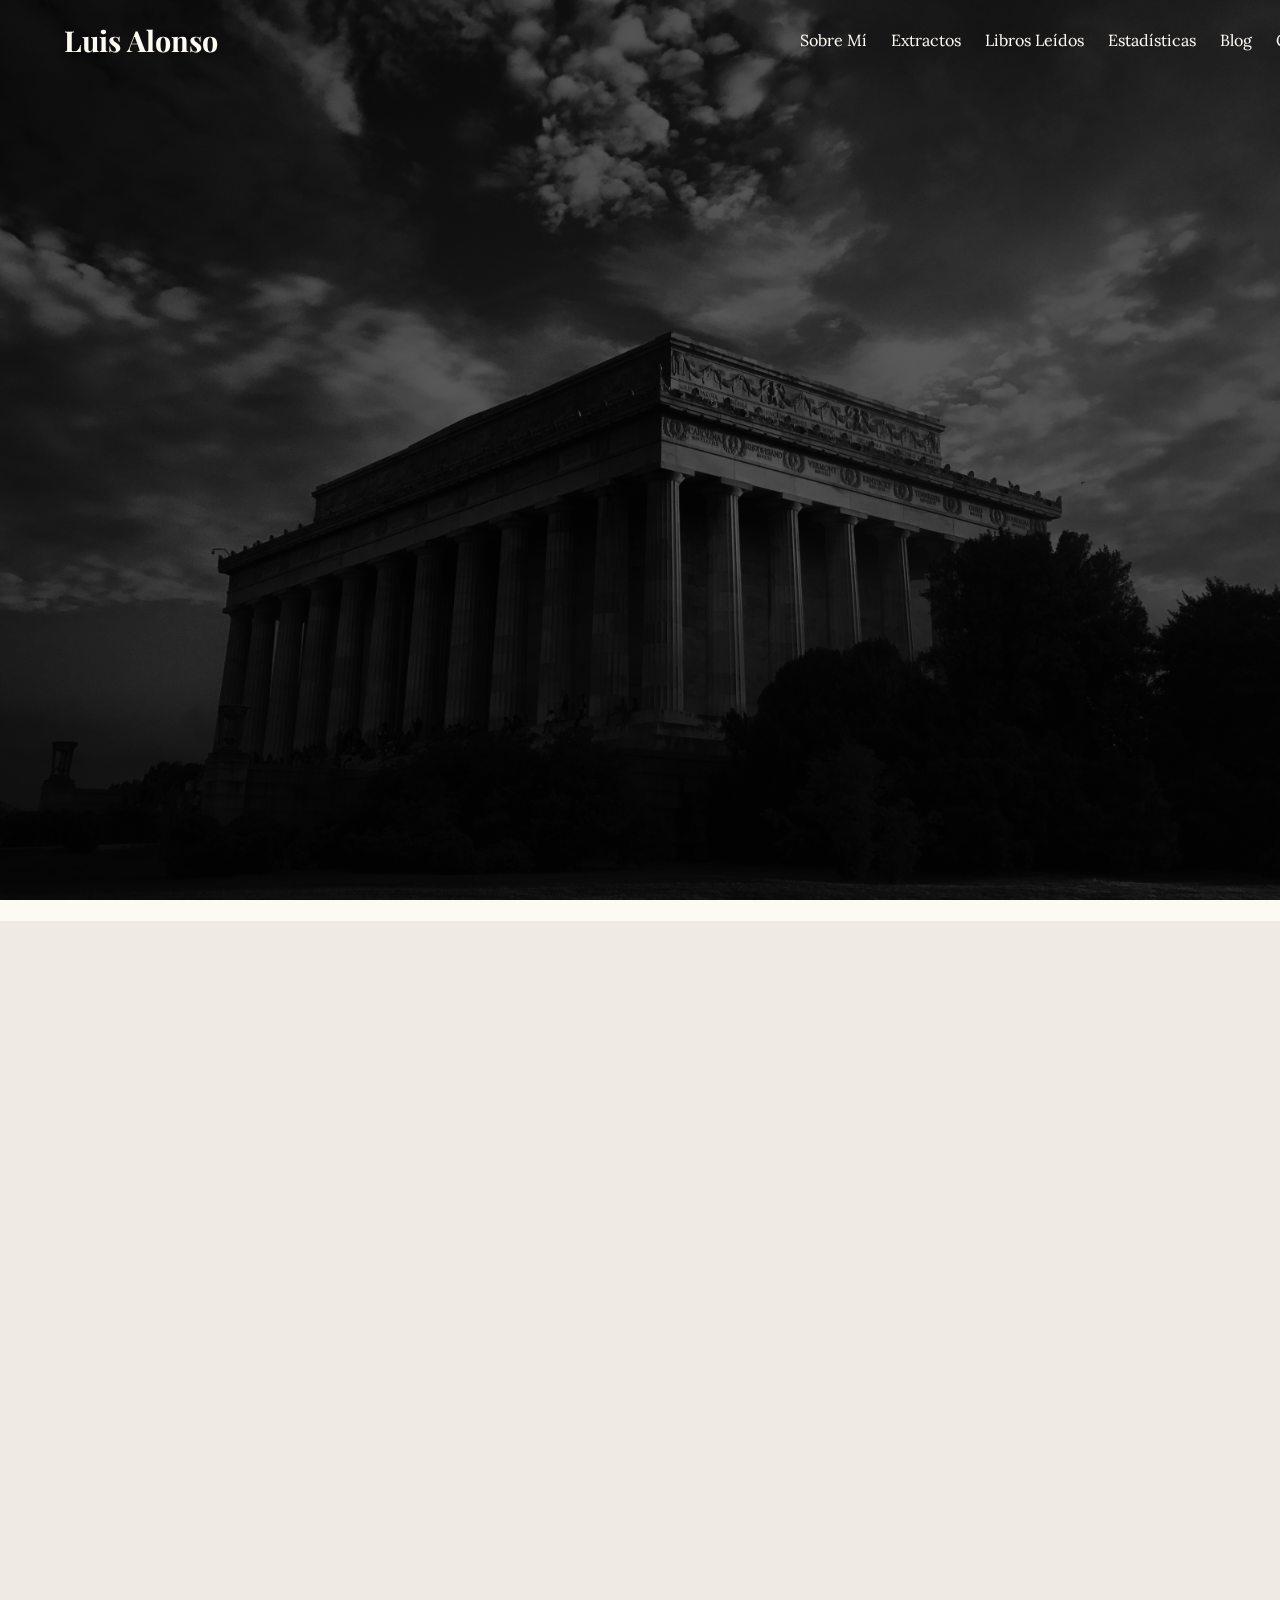
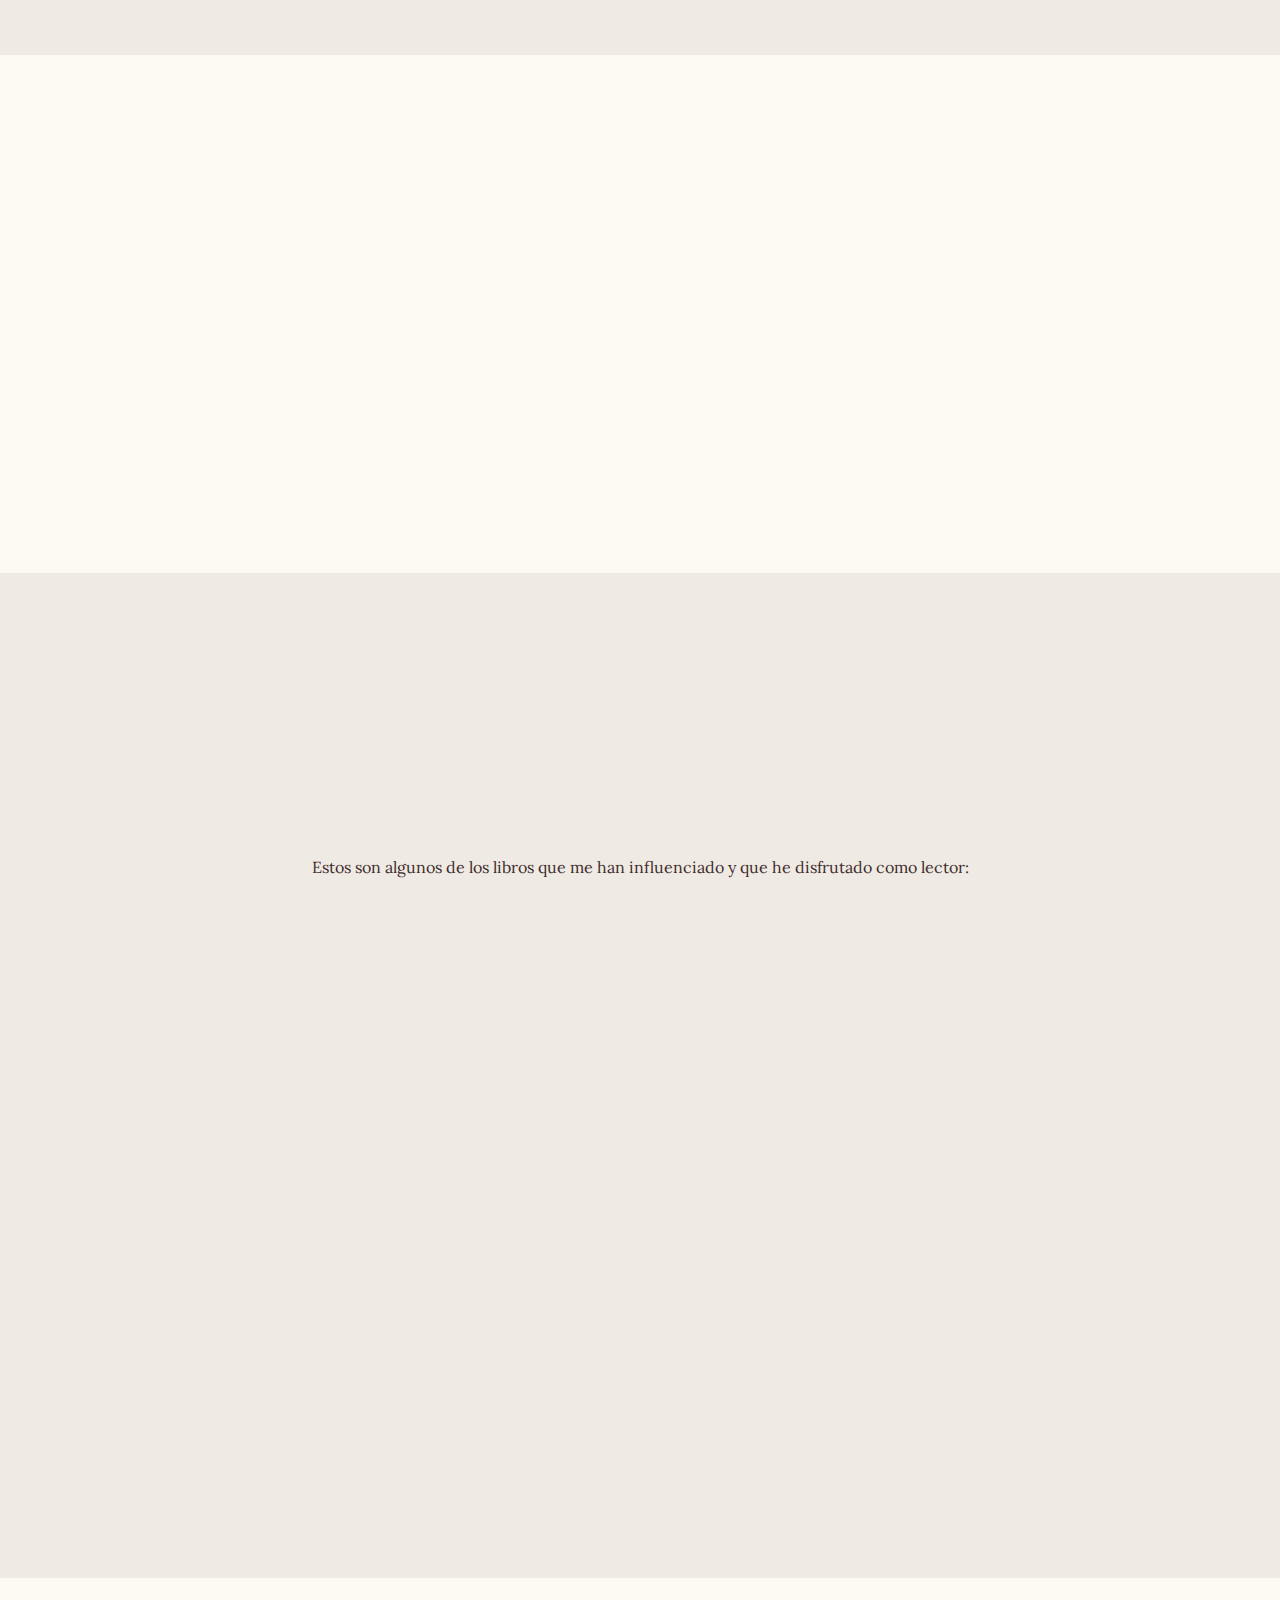
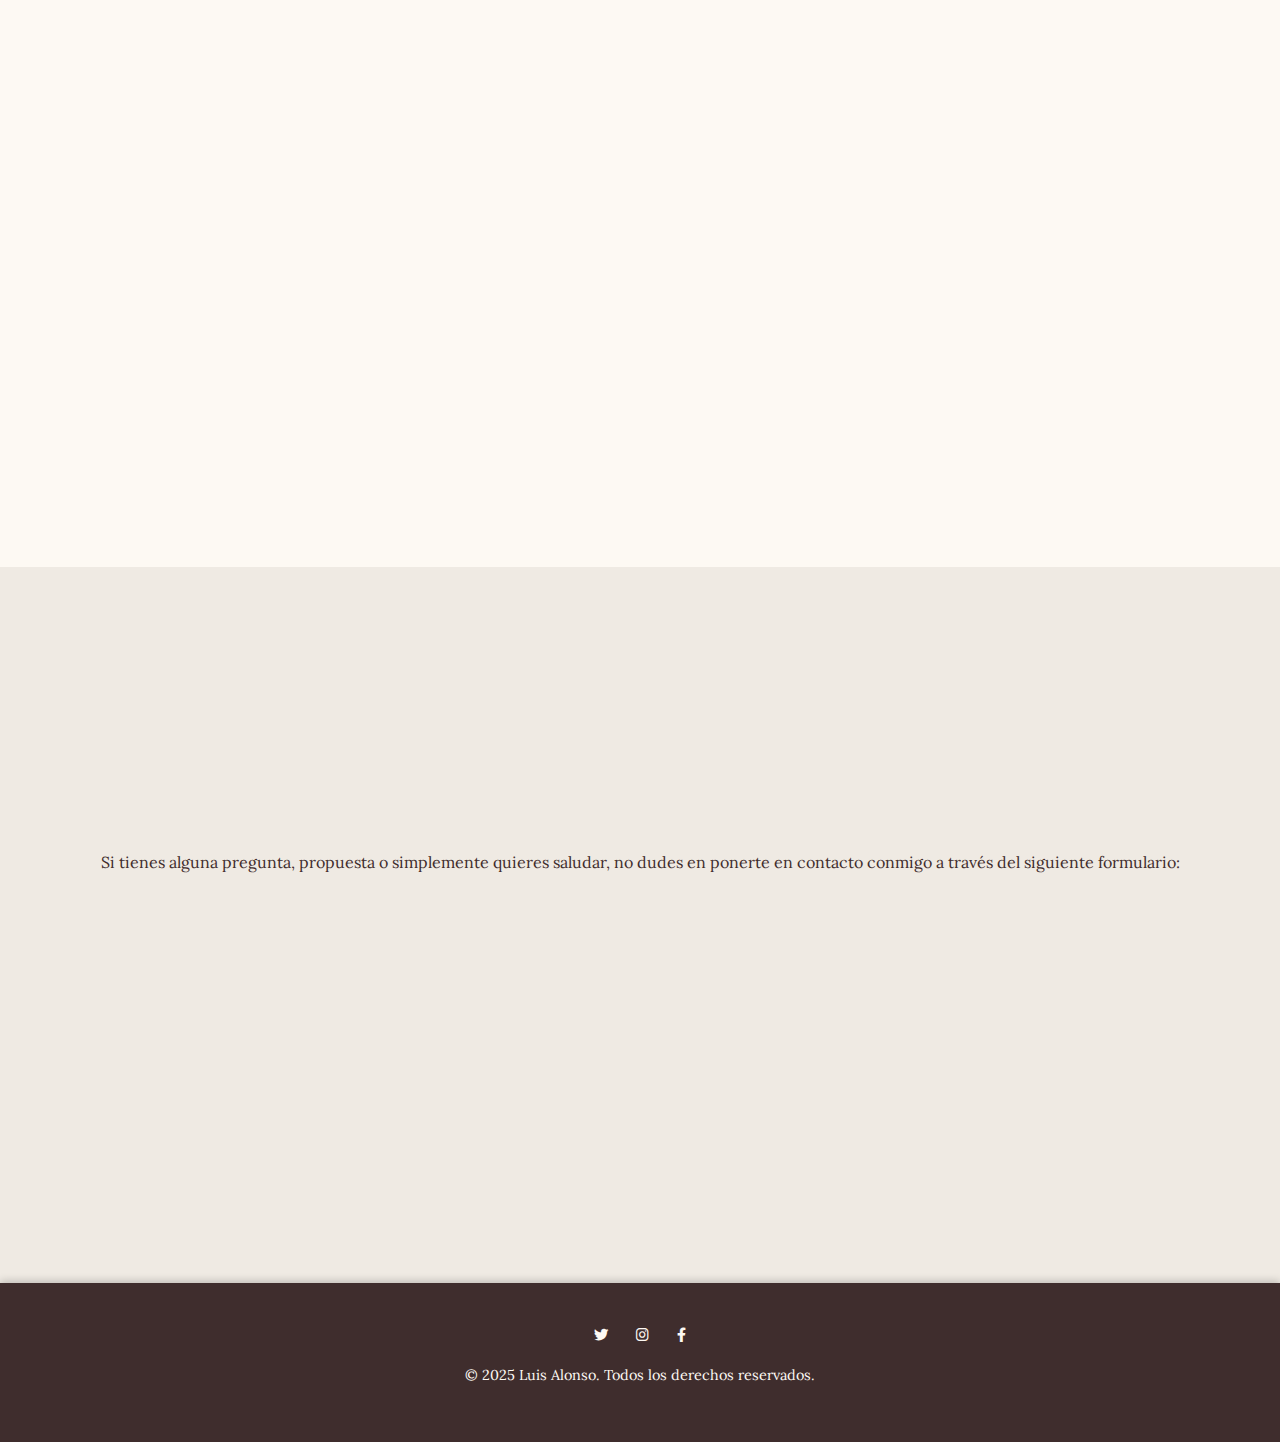
<file: webescritor/index.html>
<!DOCTYPE html>
<html lang="es">
<head>
    <meta charset="UTF-8">
    <meta name="viewport" content="width=device-width, initial-scale=1.0">
    <title>Portafolio de Escritor - Luis Alonso</title>
    <link rel="stylesheet" href="https://cdnjs.cloudflare.com/ajax/libs/font-awesome/6.0.0-beta3/css/all.min.css">
    <link rel="preconnect" href="https://fonts.googleapis.com">
    <link rel="preconnect" href="https://fonts.gstatic.com" crossorigin>
    <link href="https://fonts.googleapis.com/css2?family=Playfair+Display:wght@400;700&family=Lora:wght@400;700&display=swap" rel="stylesheet">
    <style>
        /* === Variables y Estilos Base === */
        :root {
            --color-primary: #9E7B54;
            --color-secondary: #3F2D2D;
            --color-background-light: #FDF9F3;
            --color-background-warm: #EFEAE3;
            --color-text-dark: #3F2D2D;
            --color-text-light: #FDF9F3;
            --font-serif: 'Playfair Display', serif;
            --font-body: 'Lora', serif;
        }

        body {
            font-family: var(--font-body);
            margin: 0;
            padding: 0;
            background-color: var(--color-background-light);
            color: var(--color-text-dark);
            line-height: 1.7;
            scroll-behavior: smooth;
            overflow-x: hidden;
        }

        ::selection {
            background-color: var(--color-primary);
            color: var(--color-text-light);
        }

        /* === Encabezado y Navegación === */
        .main-header {
            background-color: transparent;
            color: var(--color-text-light);
            padding: 1rem 5vw;
            position: fixed;
            width: 100%;
            top: 0;
            z-index: 1000;
            transition: background-color 0.4s ease, color 0.4s ease, box-shadow 0.4s ease;
            display: flex;
            justify-content: space-between;
            align-items: center;
        }

        .main-header.scrolled {
            background-color: var(--color-secondary);
            color: var(--color-text-light);
            box-shadow: 0 4px 12px rgba(0, 0, 0, 0.2);
        }

        .logo {
            font-family: var(--font-serif);
            font-size: 1.8rem;
            font-weight: bold;
            text-decoration: none;
            color: inherit;
            transition: color 0.3s ease;
            z-index: 1002;
        }

        .logo:hover {
            color: var(--color-primary);
        }

        .main-nav {
            z-index: 1001;
        }

        .main-nav ul {
            list-style: none;
            padding: 0;
            margin: 0;
            display: flex;
            gap: 1.5rem;
        }

        .main-nav a {
            color: inherit;
            text-decoration: none;
            position: relative;
            transition: color 0.3s ease;
        }

        .main-nav a::after {
            content: '';
            position: absolute;
            width: 100%;
            height: 2px;
            bottom: -5px;
            left: 0;
            background-color: var(--color-primary);
            transform: scaleX(0);
            transition: transform 0.3s ease;
        }

        .main-nav a:hover::after {
            transform: scaleX(1);
        }

        /* Menú hamburguesa (Móvil) */
        .hamburger-menu {
            display: none;
            flex-direction: column;
            justify-content: space-between;
            width: 30px;
            height: 25px;
            cursor: pointer;
            z-index: 1002;
        }

        .hamburger-menu span {
            display: block;
            height: 3px;
            width: 100%;
            background-color: var(--color-text-light);
            border-radius: 3px;
            transition: all 0.3s ease;
        }

        .main-nav.active {
            transform: translateX(0);
        }

        .hamburger-menu.active .bar1 {
            transform: rotate(-45deg) translate(-5px, 6px);
        }

        .hamburger-menu.active .bar2 {
            opacity: 0;
        }

        .hamburger-menu.active .bar3 {
            transform: rotate(45deg) translate(-5px, -6px);
        }

        /* Media Queries para adaptabilidad */
        @media (max-width: 768px) {
            .hamburger-menu {
                display: flex;
            }

            .main-nav {
                position: fixed;
                top: 0;
                right: 0;
                height: 100%;
                width: 70%;
                background-color: var(--color-secondary);
                padding-top: 5rem;
                transform: translateX(100%);
                transition: transform 0.4s ease-in-out;
                box-shadow: -4px 0 12px rgba(0, 0, 0, 0.2);
            }

            .main-nav ul {
                flex-direction: column;
                gap: 2rem;
                align-items: center;
            }

            .main-nav a {
                font-size: 1.2rem;
            }
        }

        /* === Estilos Comunes === */
        .section {
            padding: 6rem 2rem;
            text-align: center;
        }

        .section-title {
            font-family: var(--font-serif);
            font-size: 3rem;
            margin-bottom: 3rem;
            color: var(--color-primary);
            position: relative;
            display: inline-block;
            opacity: 0;
            transform: translateY(20px);
            transition: opacity 1s ease-out, transform 1s ease-out;
        }

        .section-title.visible {
            opacity: 1;
            transform: translateY(0);
        }

        .section-title.visible::after {
            content: '';
            position: absolute;
            bottom: -10px;
            left: 50%;
            width: 100%;
            height: 3px;
            background-color: var(--color-primary);
            transform: translateX(-50%) scaleX(1);
            transition: transform 0.8s ease-out;
        }

        /* === Contenedores con Animación de Entrada === */
        .animated-container {
            opacity: 0;
            transform: translateY(30px);
            transition: opacity 1s ease-out, transform 1s cubic-bezier(0.25, 0.46, 0.45, 0.94);
        }

        .animated-container.visible {
            opacity: 1;
            transform: translateY(0);
        }

        .animated-container.visible[style] {
            transition-delay: var(--delay, 0s);
        }
        
        /* Animación para el logo y el texto principal */
        .hero-content h1, .hero-content p, .cta-button {
            opacity: 0;
            animation: fadeIn 1s ease-in-out forwards;
        }
        
        .hero-content h1 { animation-delay: 0.5s; }
        .hero-content p { animation-delay: 1s; }
        .cta-button { animation-delay: 1.5s; }


        /* === Sección Hero === */
        .hero-section {
            background: linear-gradient(rgba(0,0,0,0.6), rgba(0,0,0,0.6)), url('img/portada.jpg') no-repeat center center;
            background-size: cover;
            background-attachment: fixed;
            color: var(--color-text-light);
            padding: 15rem 2rem;
            text-align: center;
        }

        .hero-content h1 {
            font-family: var(--font-serif);
            font-size: 4.5rem;
            margin-bottom: 1rem;
            text-shadow: 2px 2px 5px rgba(0,0,0,0.5);
        }

        .hero-content p {
            font-size: 1.5rem;
            max-width: 800px;
            margin: 0 auto 2rem;
            text-shadow: 1px 1px 3px rgba(0,0,0,0.5);
        }

        .cta-button {
            display: inline-block;
            background-color: var(--color-primary);
            color: var(--color-text-light);
            padding: 1rem 2.5rem;
            text-decoration: none;
            border-radius: 50px;
            font-weight: bold;
            letter-spacing: 1px;
            transition: background-color 0.3s ease, transform 0.3s ease, box-shadow 0.3s ease;
        }

        .cta-button:hover {
            background-color: #836746;
            transform: translateY(-5px) scale(1.05);
            box-shadow: 0 5px 15px rgba(0, 0, 0, 0.2);
        }

        /* === Sección Sobre Mí (Nuevo Diseño) === */
        #sobre-mi {
            background-color: var(--color-background-warm);
        }

        .about-text-container {
            max-width: 800px;
            margin: 0 auto;
            text-align: left;
            opacity: 0; /* Inicialmente oculto para la animación */
            transform: translateY(30px);
            transition: opacity 1s ease-out, transform 1s ease-out;
            position: relative;
            padding: 2rem;
            background-color: var(--color-background-light);
            box-shadow: 0 5px 15px rgba(0, 0, 0, 0.1);
            border-radius: 10px;
        }

        /* Animación de entrada para el texto */
        .about-text-container.visible {
            opacity: 1;
            transform: translateY(0);
        }

        /* === Sección de Extractos === */
        #extractos {
            background-color: var(--color-background-light);
        }

        .extracto-box {
            max-width: 900px;
            margin: 0 auto;
            padding: 2.5rem;
            background-color: var(--color-background-warm);
            box-shadow: 0 4px 15px rgba(0, 0, 0, 0.1);
            border-radius: 10px;
            border-left: 5px solid var(--color-primary);
            font-style: italic;
            position: relative;
        }

        .extracto-box::before {
            content: '“';
            font-family: var(--font-serif);
            font-size: 6rem;
            color: rgba(158, 123, 84, 0.2);
            position: absolute;
            top: 10px;
            left: 10px;
            line-height: 1;
            z-index: 0;
        }

        .extracto-box p {
            font-size: 1.4rem;
            margin: 0;
            z-index: 1;
            position: relative;
        }

        /* === Sección Libros Leídos === */
        #libros-leidos {
            background-color: var(--color-background-warm);
        }

        .leidos-grid {
            display: grid;
            grid-template-columns: repeat(auto-fit, minmax(180px, 1fr));
            gap: 2rem;
            max-width: 1200px;
            margin: 0 auto;
        }

        .leido-libro {
            border-radius: 8px;
            overflow: hidden;
            box-shadow: 0 4px 10px rgba(0, 0, 0, 0.1);
            transition: transform 0.3s ease, box-shadow 0.3s ease;
        }

        .leido-libro:hover {
            box-shadow: 0 8px 20px rgba(0, 0, 0, 0.2);
            transform: scale(1.05);
        }

        .leido-libro img {
            width: 100%;
            height: auto;
            display: block;
        }
        
        /* === Sección de Estadísticas === */
        #estadisticas {
            background-color: var(--color-background-light);
        }

        .stats-grid {
            display: grid;
            grid-template-columns: repeat(auto-fit, minmax(200px, 1fr));
            gap: 3rem;
            max-width: 900px;
            margin: 0 auto;
        }

        .stat-item {
            display: flex;
            flex-direction: column;
            align-items: center;
        }

        .stat-icon {
            font-size: 3rem;
            color: var(--color-primary);
            margin-bottom: 1rem;
        }

        .stat-number {
            font-family: var(--font-serif);
            font-size: 3.5rem;
            font-weight: bold;
            color: var(--color-secondary);
        }

        .stat-text {
            font-size: 1rem;
            text-transform: uppercase;
            letter-spacing: 1px;
            color: #555;
            margin-top: 0.5rem;
        }

        /* === Sección de Contacto === */
        #contacto {
            background-color: var(--color-background-warm);
        }

        .contact-form {
            display: flex;
            flex-direction: column;
            gap: 1.5rem;
            max-width: 600px;
            margin: 0 auto;
            text-align: left;
        }

        .contact-form input,
        .contact-form textarea {
            padding: 1rem;
            border: 1px solid #ccc;
            border-radius: 8px;
            font-family: inherit;
            background-color: var(--color-text-light);
            transition: border-color 0.3s ease;
        }

        .contact-form input:focus,
        .contact-form textarea:focus {
            outline: none;
            border-color: var(--color-primary);
        }

        .contact-form button {
            background-color: var(--color-primary);
            color: var(--color-text-light);
            padding: 1rem;
            border: none;
            border-radius: 50px;
            cursor: pointer;
            font-size: 1.1rem;
            font-weight: bold;
            transition: background-color 0.3s ease, transform 0.3s ease;
        }

        .contact-form button:hover {
            background-color: #836746;
            transform: scale(1.05);
        }

        /* === Pie de página === */
        .main-footer {
            background-color: var(--color-secondary);
            color: var(--color-text-light);
            padding: 2.5rem;
            text-align: center;
            font-size: 0.9rem;
            box-shadow: 0 -2px 8px rgba(0, 0, 0, 0.2);
        }

        .main-footer .social-links {
            margin-bottom: 1rem;
        }

        .social-links a {
            color: var(--color-text-light);
            margin: 0 12px;
            text-decoration: none;
            transition: color 0.3s ease, transform 0.3s ease;
        }

        .social-links a:hover {
            color: var(--color-primary);
            transform: translateY(-3px);
        }
        /* === Animaciones === */
        @keyframes fadeIn { from { opacity: 0; } to { opacity: 1; } }
        @keyframes slideInFromTop { from { transform: translateY(-30px); opacity: 0; } to { transform: translateY(0); opacity: 1; } }
        @keyframes slideInFromBottom { from { transform: translateY(30px); opacity: 0; } to { transform: translateY(0); opacity: 1; } }
        @keyframes zoomIn { from { transform: scale(0.8); opacity: 0; } to { transform: scale(1); opacity: 1; } }

    </style>
</head>
<body>

    <header class="main-header">
        <a href="#inicio" class="logo">Luis Alonso</a>
        <div class="hamburger-menu" id="hamburger-menu">
            <span class="bar1"></span>
            <span class="bar2"></span>
            <span class="bar3"></span>
        </div>
        <nav class="main-nav" id="main-nav">
            <ul>
                <li><a href="#sobre-mi">Sobre Mí</a></li>
                <li><a href="#extractos">Extractos</a></li>
                <li><a href="#libros-leidos">Libros Leídos</a></li>
                <li><a href="#estadisticas">Estadísticas</a></li>
                <li><a href="blog.html">Blog</a></li>
                <li><a href="#contacto">Contacto</a></li>
            </ul>
        </nav>
    </header>

    <main>
        <section id="inicio" class="hero-section">
            <div class="hero-content">
                <h1>Bienvenido al mundo de mis palabras</h1>
                <p>Descubre mis historias, mis lecturas y mi pasión por la escritura.</p>
                <a href="#extractos" class="cta-button">Leer Mis Extractos</a>
            </div>
        </section>

        <section id="sobre-mi" class="section">
            <h2 class="section-title">Sobre Mí</h2>
            <div class="about-text-container animated-container" style="--delay: 0.2s;">
                <p>Soy Luis, un escritor apasionado por explorar las profundidades de la imaginación y plasmar mis pensamientos en palabras. Encontré en la lectura y la escritura un refugio y una forma de conectar con el mundo y conmigo mismo. A lo largo de los años, esta pasión se ha convertido en mi camino y mi vocación.</p>
                <p>Me inspiro en las historias que encuentro en la vida cotidiana y soy un apasionado de la filosofía, encontrando en los grandes clásicos de la literatura y en los paisajes que me rodean mi fuente de inspiración. Mi objetivo es crear narrativas que resuenen con los lectores, que los transporten a otros mundos y que dejen una huella duradera.</p>
                <p>Explora mi portafolio para conocer más sobre mis publicaciones y los libros que han marcado mi vida como lector.</p>
            </div>
        </section>

        <section id="extractos" class="section">
            <h2 class="section-title">Frases de Autor</h2>
            <div class="extracto-box animated-container" style="--delay: 0.4s;">
                <p>"La pluma es un bisturí que disecciona el alma humana, revelando sus secretos más profundos con la tinta de la verdad."</p>
            </div>
        </section>

        <section id="libros-leidos" class="section">
            <h2 class="section-title">Libros que me han inspirado</h2>
            <p>Estos son algunos de los libros que me han influenciado y que he disfrutado como lector:</p>
            <div class="leidos-grid">
                <div class="leido-libro animated-container" style="--delay: 0s;">
                    <img src="img/valle.jpg" alt="Portada del Libro 'Valle'">
                </div>
                <div class="leido-libro animated-container" style="--delay: 0.2s;">
                    <img src="img/gracias.jpg" alt="Portada del Libro 'Gracias'">
                </div>
                <div class="leido-libro animated-container" style="--delay: 0.4s;">
                    <img src="img/meditaciones.jpg" alt="Portada del Libro 'Meditaciones'">
                </div>
            </div>
        </section>

        <section id="estadisticas" class="section">
            <h2 class="section-title">Mis Logros en Números</h2>
            <div class="stats-grid">
                <div class="stat-item animated-container" style="--delay: 0s;" data-target="15">
                    <span class="stat-icon"><i class="fas fa-feather-alt"></i></span>
                    <div class="stat-number">0</div>
                    <div class="stat-text">Manuscritos</div>
                </div>
                <div class="stat-item animated-container" style="--delay: 0.2s;" data-target="50">
                    <span class="stat-icon"><i class="fas fa-book-reader"></i></span>
                    <div class="stat-number">0</div>
                    <div class="stat-text">Libros Leídos</div>
                </div>
                <div class="stat-item animated-container" style="--delay: 0.4s;" data-target="300">
                    <span class="stat-icon"><i class="fas fa-coffee"></i></span>
                    <div class="stat-number">0</div>
                    <div class="stat-text">Tazas de café</div>
                </div>
            </div>
        </section>

        <section id="contacto" class="section">
            <h2 class="section-title">Contacto</h2>
            <p>Si tienes alguna pregunta, propuesta o simplemente quieres saludar, no dudes en ponerte en contacto conmigo a través del siguiente formulario:</p>
            <form class="contact-form animated-container" style="--delay: 0.2s;">
                <input type="text" name="nombre" placeholder="Tu Nombre">
                <input type="email" name="email" placeholder="Tu Email">
                <textarea name="mensaje" placeholder="Tu Mensaje"></textarea>
                <button type="submit">Enviar Mensaje</button>
            </form>
        </section>
    </main>

    <footer class="main-footer">
        <div class="social-links">
            <a href="#" aria-label="Visita mi perfil en X"><i class="fab fa-twitter"></i></a>
            <a href="#" aria-label="Visita mi perfil en Instagram"><i class="fab fa-instagram"></i></a>
            <a href="#" aria-label="Visita mi perfil en Facebook"><i class="fab fa-facebook-f"></i></a>
        </div>
        <p>&copy; 2025 Luis Alonso. Todos los derechos reservados.</p>
    </footer>

    <script>
        document.addEventListener('DOMContentLoaded', () => {
            const animatedContainers = document.querySelectorAll('.animated-container');
            const titles = document.querySelectorAll('.section-title');
            const header = document.querySelector('.main-header');
            const hamburgerMenu = document.getElementById('hamburger-menu');
            const mainNav = document.getElementById('main-nav');

            const observerOptions = {
                root: null,
                rootMargin: '0px',
                threshold: 0.2
            };

            const observer = new IntersectionObserver((entries, observer) => {
                entries.forEach(entry => {
                    if (entry.isIntersecting) {
                        entry.target.classList.add('visible');
                        if (entry.target.classList.contains('stat-item')) {
                            animateNumber(entry.target);
                        }
                    }
                });
            }, observerOptions);

            titles.forEach(element => observer.observe(element));
            animatedContainers.forEach(element => observer.observe(element));

            function animateNumber(element) {
                const numberElement = element.querySelector('.stat-number');
                const targetNumber = parseInt(element.getAttribute('data-target'));
                let currentNumber = 0;
                const duration = 2000;
                const stepTime = 10;
                const increment = targetNumber / (duration / stepTime);

                const timer = setInterval(() => {
                    currentNumber += increment;
                    if (currentNumber >= targetNumber) {
                        currentNumber = targetNumber;
                        clearInterval(timer);
                    }
                    numberElement.textContent = Math.floor(currentNumber);
                }, stepTime);
            }

            // Efecto de desplazamiento de encabezado
            window.addEventListener('scroll', () => {
                if (window.scrollY > 50) {
                    header.classList.add('scrolled');
                } else {
                    header.classList.remove('scrolled');
                }
            });

            // Lógica del menú hamburguesa
            hamburgerMenu.addEventListener('click', () => {
                hamburgerMenu.classList.toggle('active');
                mainNav.classList.toggle('active');
            });

            // Cierra el menú al hacer clic en un enlace (en móvil)
            document.querySelectorAll('.main-nav a').forEach(link => {
                link.addEventListener('click', () => {
                    if (window.innerWidth <= 768) {
                        hamburgerMenu.classList.remove('active');
                        mainNav.classList.remove('active');
                    }
                });
            });
        });
    </script>
</body>
</html>
</file>
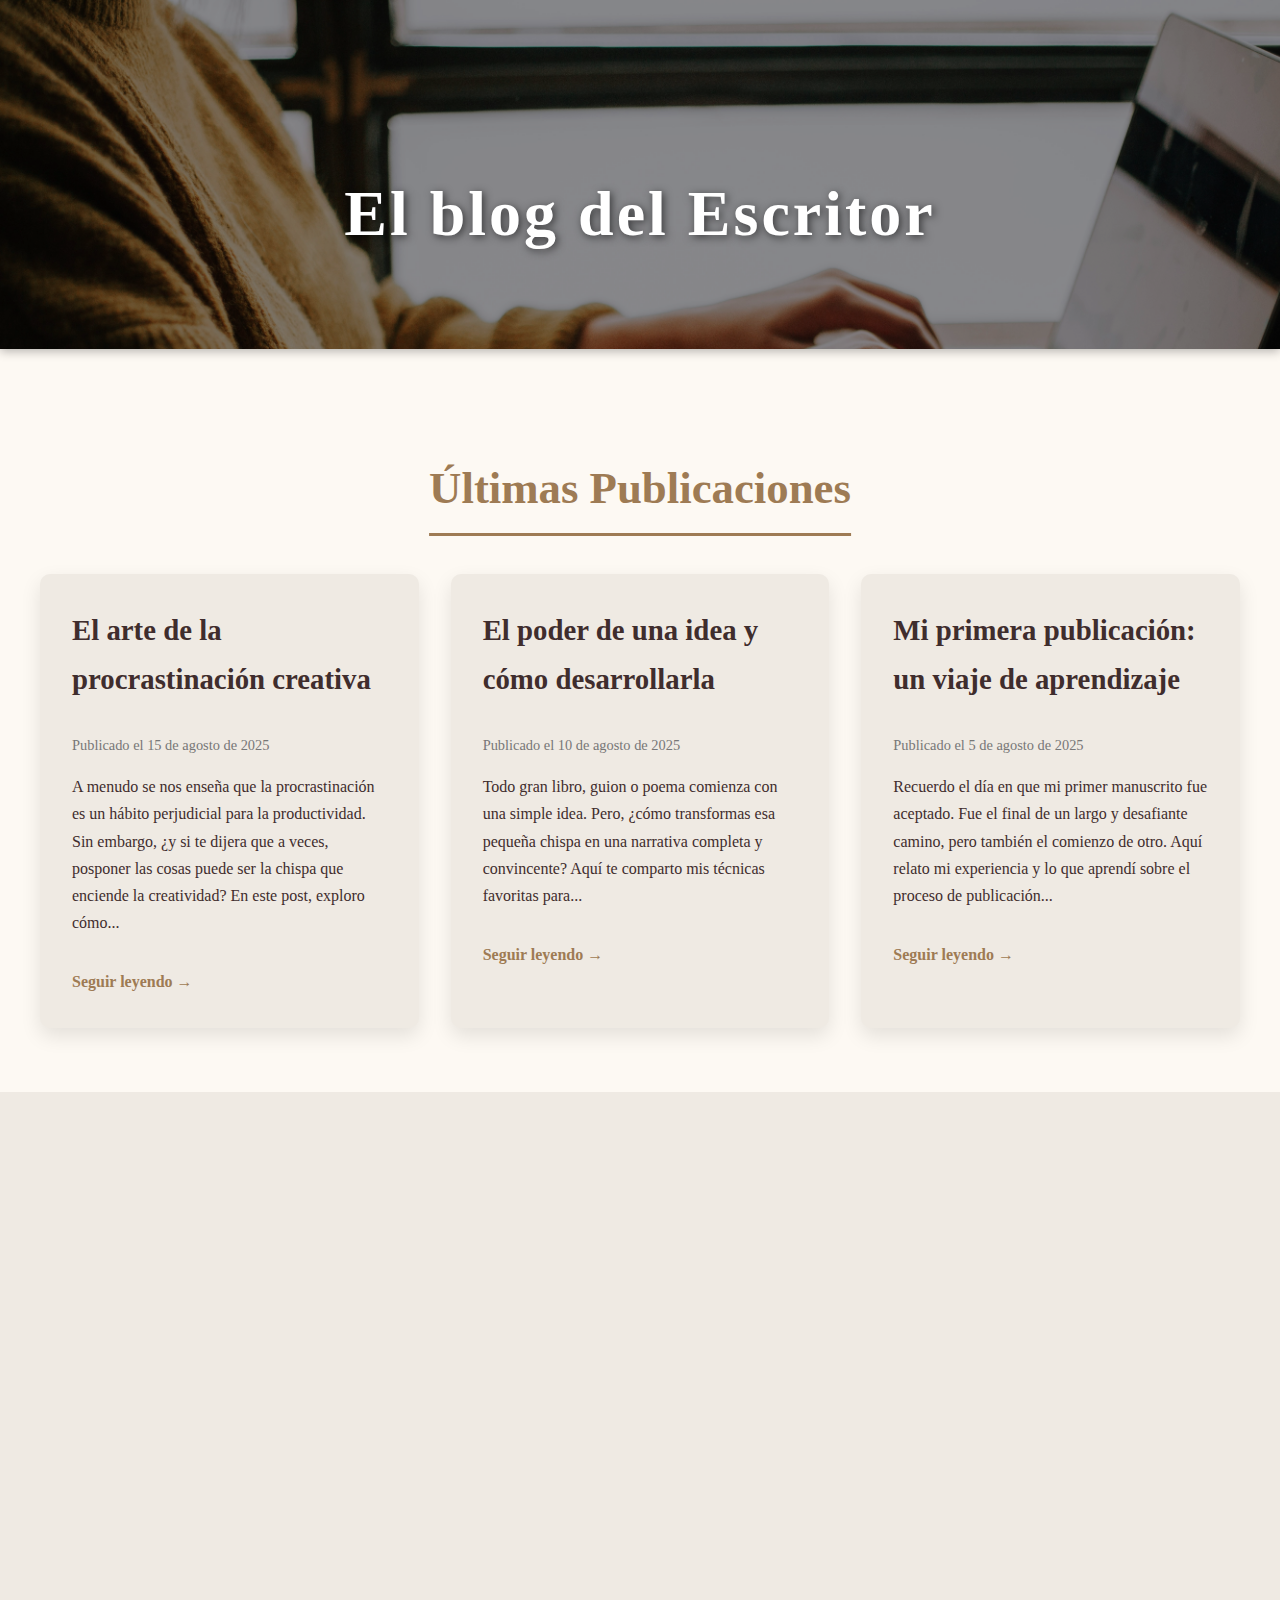
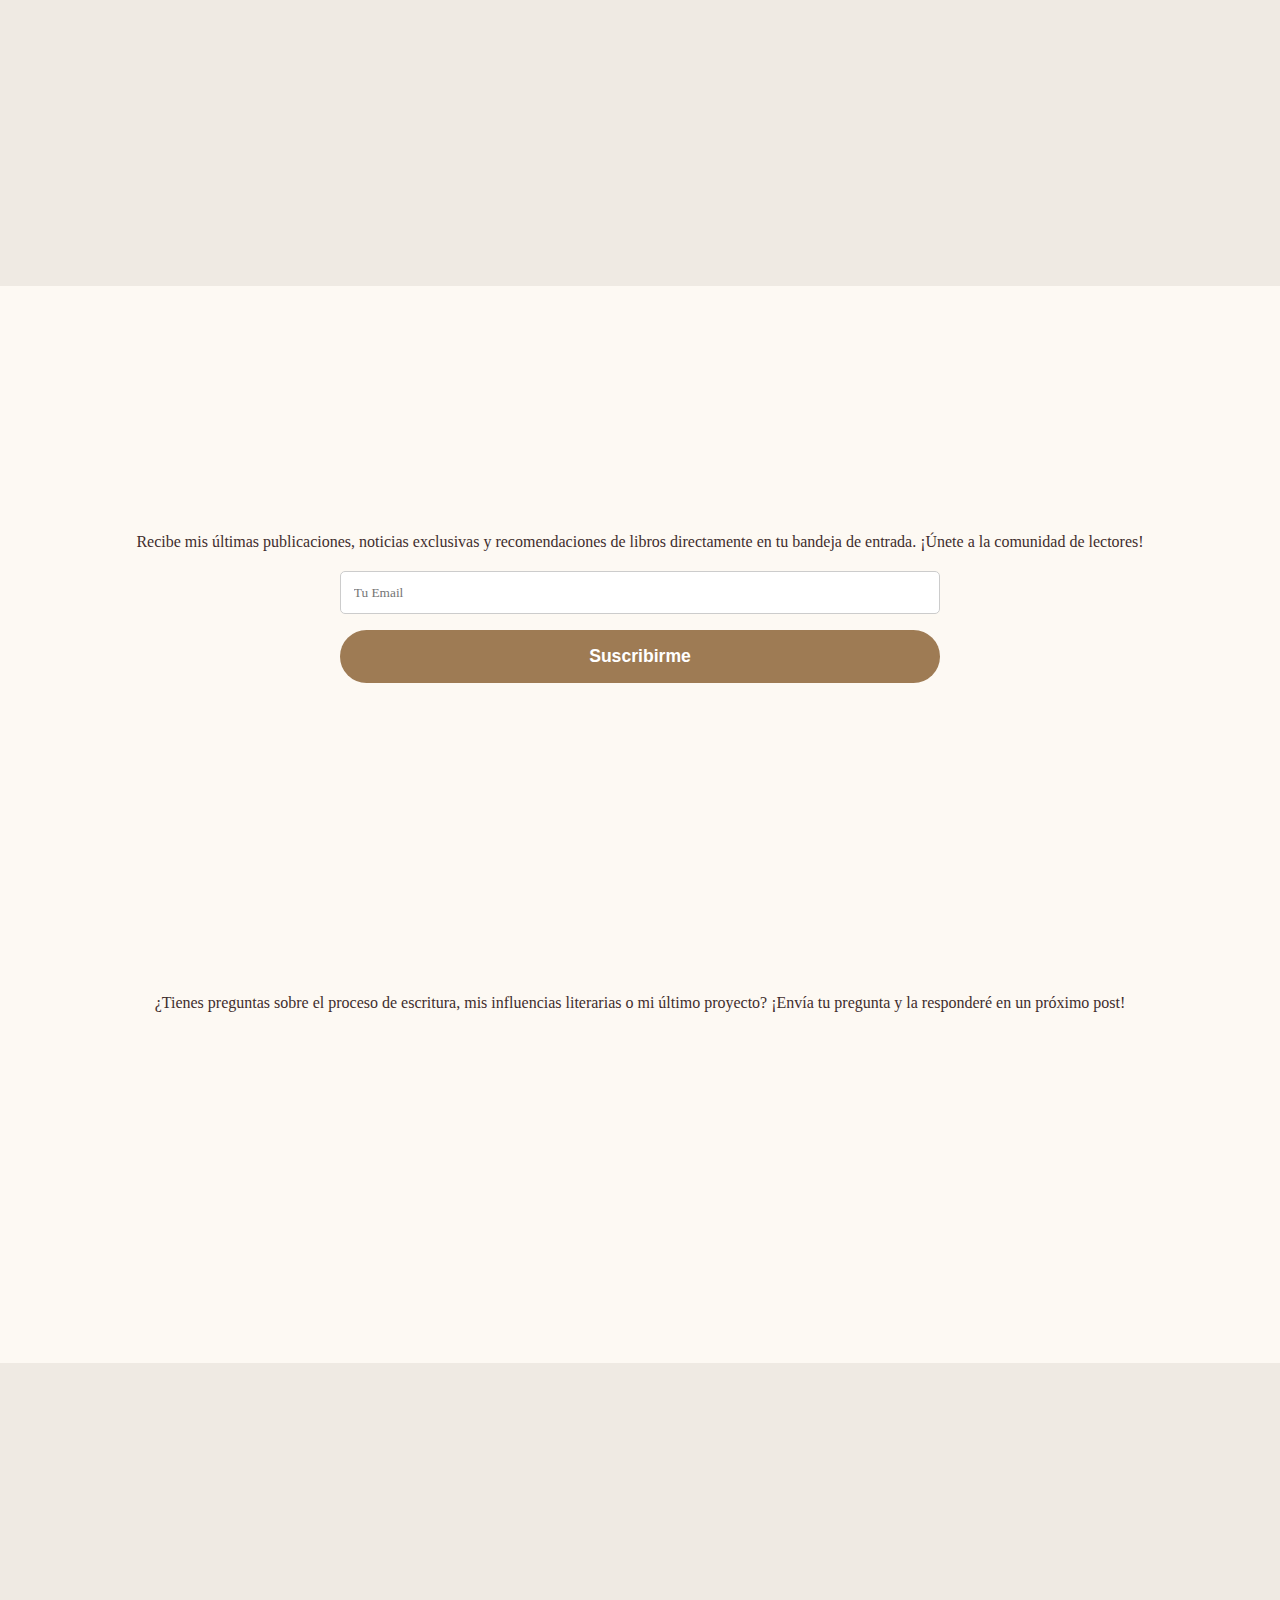
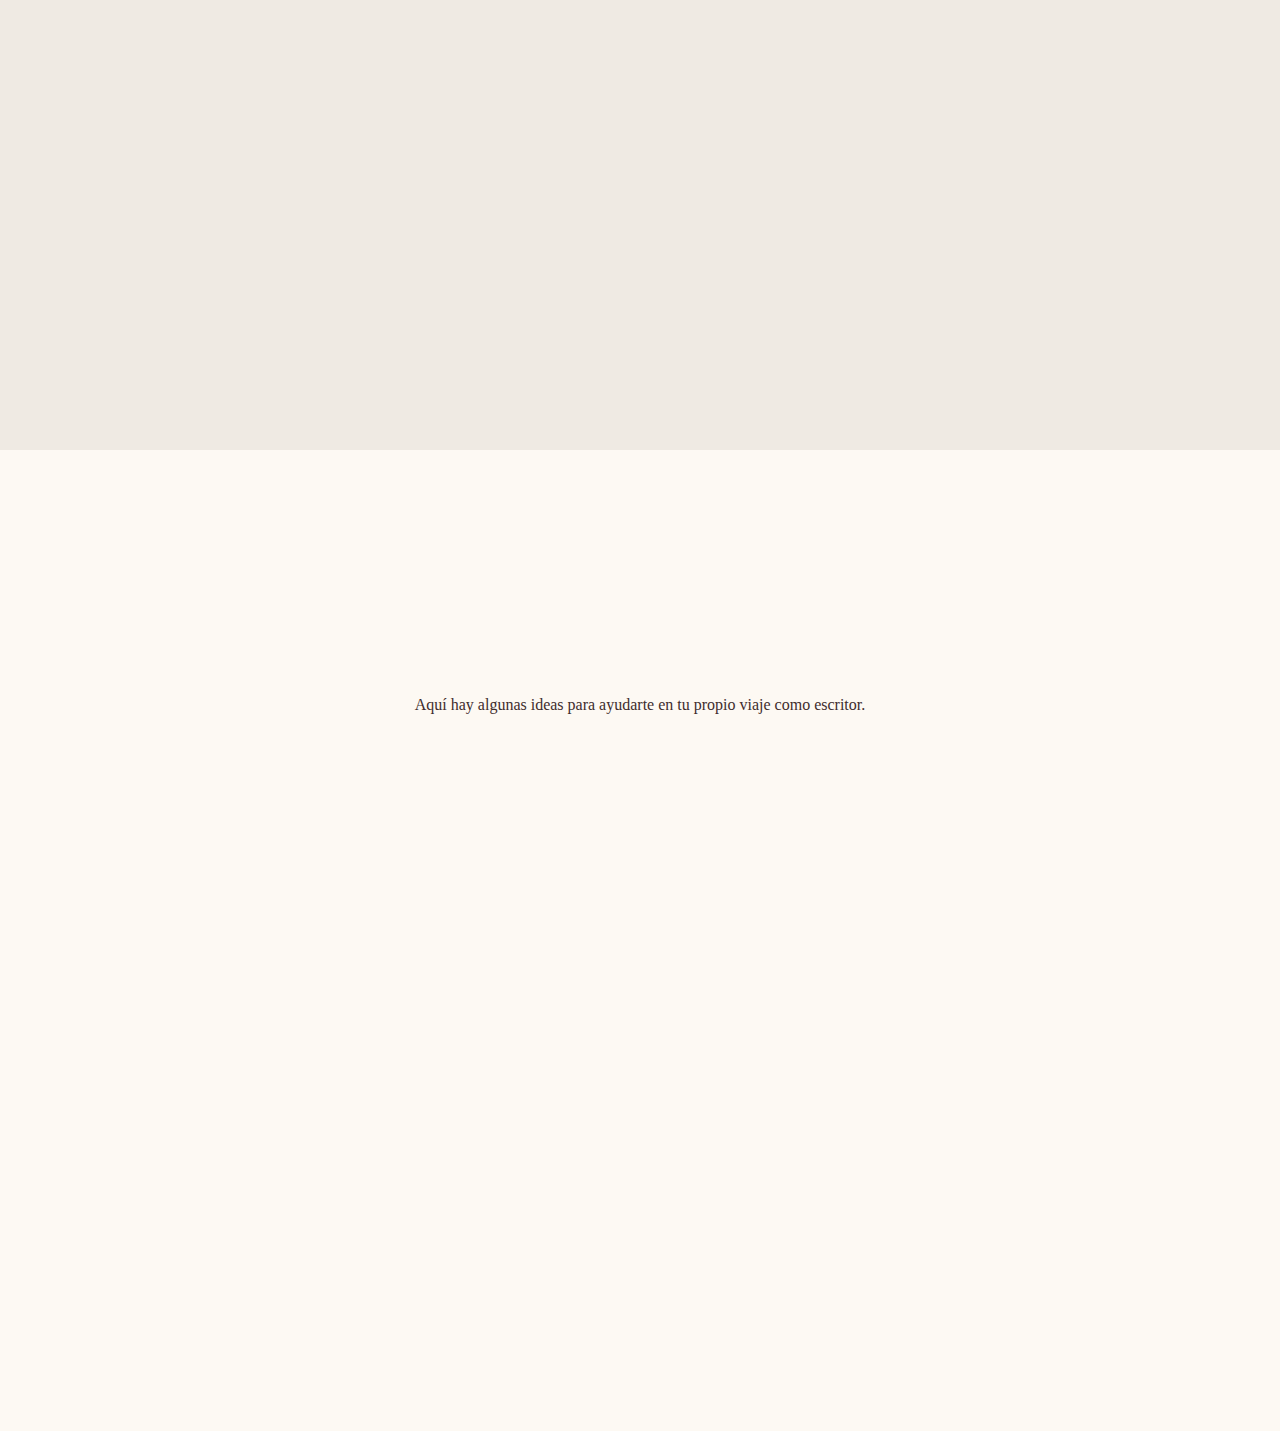
<file: blog.html>
<!DOCTYPE html>
<html lang="es">
<head>
    <meta charset="UTF-8">
    <meta name="viewport" content="width=device-width, initial-scale=1.0">
    <title>Blog - El blog del Escritor</title>
    <link rel="stylesheet" href="https://cdnjs.cloudflare.com/ajax/libs/font-awesome/6.0.0-beta3/css/all.min.css">
    <style>
        /* ====================================
           Paleta de colores y Estilos base
           ==================================== */
        body {
            font-family: 'Georgia', serif;
            margin: 0;
            padding: 0;
            background-color: #FDF9F3;
            color: #3F2D2D;
            line-height: 1.7;
            overflow-x: hidden;
        }

        /* ====================================
           Cabecera del Blog (Estilo con imagen de fondo y Parallax)
           ==================================== */
        .blog-header {
            background-image: url('img/blog.jpg');
            background-size: cover;
            background-position: center;
            background-attachment: fixed; /* Esto crea el efecto parallax */
            color: #fff;
            padding: 10rem 2rem 5rem;
            text-align: center;
            position: relative;
            box-shadow: 0 2px 10px rgba(0, 0, 0, 0.3);
        }

        .blog-header::before {
            content: '';
            position: absolute;
            top: 0;
            left: 0;
            width: 100%;
            height: 100%;
            background-color: rgba(0, 0, 0, 0.4);
            z-index: 1;
        }

        .blog-header .back-button {
            display: inline-block;
            background-color: #9E7B54;
            color: white;
            padding: 0.8rem 2rem;
            text-decoration: none;
            border-radius: 50px;
            font-weight: bold;
            letter-spacing: 1px;
            transition: background-color 0.3s ease, transform 0.3s ease, box-shadow 0.3s ease;
            position: absolute;
            top: 2rem;
            left: 2rem;
            animation: slideInFromLeft 1s ease-out 0.5s forwards;
            opacity: 0;
            z-index: 2;
        }

        .blog-header .back-button:hover {
            background-color: #836746;
            transform: scale(1.05);
            box-shadow: 0 4px 12px rgba(0, 0, 0, 0.2);
        }

        .blog-logo {
            font-family: 'Times New Roman', serif;
            font-size: 4rem;
            margin: 0;
            letter-spacing: 3px;
            position: relative;
            z-index: 2;
            animation: fadeIn 1.5s ease-out;
            text-shadow: 2px 2px 8px rgba(0, 0, 0, 0.6);
        }

        /* ====================================
           Secciones y Contenido
           ==================================== */
        .section {
            padding: 4rem 2rem;
            text-align: center;
        }

        .section-title {
            font-size: 2.8rem;
            margin-bottom: 3rem;
            color: #9E7B54;
            position: relative;
            display: inline-block;
            opacity: 0;
            transform: translateY(20px);
            transition: opacity 1s ease-out, transform 1s ease-out;
        }
        
        .section-title.visible {
            opacity: 1;
            transform: translateY(0);
        }

        .section-title.visible::after {
            content: '';
            position: absolute;
            bottom: -10px;
            left: 50%;
            width: 100%;
            height: 3px;
            background-color: #9E7B54;
            transform: translateX(-50%) scaleX(1);
            transition: transform 0.8s ease-out;
        }

        .section-title::after {
            content: '';
            position: absolute;
            bottom: -10px;
            left: 50%;
            width: 0;
            height: 3px;
            background-color: #9E7B54;
            transform: translateX(-50%) scaleX(0);
            transition: transform 0.8s ease-out;
        }
        
        /* Contenedor de Publicaciones (Grid) */
        .posts-grid {
            display: grid;
            grid-template-columns: repeat(auto-fit, minmax(300px, 1fr));
            gap: 2rem;
            max-width: 1200px;
            margin: 0 auto;
        }

        /* Tarjeta de Publicación */
        .post-card {
            background-color: #EFEAE3;
            border-radius: 10px;
            box-shadow: 0 8px 20px rgba(0, 0, 0, 0.1);
            transition: transform 0.3s ease, box-shadow 0.3s ease;
        }
        
        .post-card:hover {
            transform: translateY(-8px);
            box-shadow: 0 12px 25px rgba(0, 0, 0, 0.2);
        }

        .post-card-content {
            padding: 2rem;
            text-align: left;
        }

        .post-card h3 {
            font-size: 1.8rem;
            color: #3F2D2D;
            margin-top: 0;
        }

        .post-card .post-meta {
            color: #777;
            font-size: 0.9rem;
            margin-bottom: 1rem;
            display: block;
        }

        .post-card p {
            font-size: 1rem;
        }

        .post-card a.read-more {
            display: inline-block;
            margin-top: 1rem;
            color: #9E7B54;
            text-decoration: none;
            font-weight: bold;
            transition: color 0.3s ease;
        }

        .post-card a.read-more:hover {
            color: #836746;
        }

        /* Sección de Noticias Personales */
        #noticias-personales {
            background-color: #EFEAE3;
        }

        .news-item {
            max-width: 800px;
            margin: 0 auto 2rem;
            text-align: left;
            padding: 2rem;
            background-color: #fff;
            border-radius: 10px;
            box-shadow: 0 4px 15px rgba(0, 0, 0, 0.1);
        }
        
        .news-item h4 {
            font-size: 1.5rem;
            color: #9E7B54;
            margin-top: 0;
        }

        /* Sección de Suscripción */
        #suscripcion {
            background-color: #FDF9F3;
        }

        .newsletter-form {
            max-width: 600px;
            margin: 0 auto;
            display: flex;
            flex-direction: column;
            gap: 1rem;
        }

        .newsletter-form input {
            padding: 0.8rem;
            border: 1px solid #ccc;
            border-radius: 5px;
            font-family: inherit;
        }

        /* Animación de brillo en el botón de Suscripción */
        .newsletter-form button {
            background-color: #9E7B54;
            color: white;
            padding: 1rem;
            border: none;
            border-radius: 50px;
            cursor: pointer;
            font-size: 1.1rem;
            font-weight: bold;
            transition: background-color 0.3s ease, transform 0.3s ease;
            position: relative; /* Necesario para la animación */
            overflow: hidden; /* Oculta el brillo fuera del botón */
            z-index: 1; /* Necesario para la animación */
        }

        .newsletter-form button:hover {
            background-color: #836746;
            transform: scale(1.05);
        }

        .newsletter-form button::after {
            content: '';
            position: absolute;
            top: -50%;
            left: -50%;
            width: 200%;
            height: 200%;
            background: radial-gradient(circle, rgba(255, 255, 255, 0.4) 0%, rgba(255, 255, 255, 0) 70%);
            transition: transform 0.5s ease-in-out;
            transform: rotate(45deg) translate(-100%, -100%);
            z-index: -1;
        }

        .newsletter-form button:hover::after {
            transform: rotate(45deg) translate(50%, 50%);
        }

        /* Sección de Testimonios */
        #testimonios {
            background-color: #EFEAE3;
        }
        
        .testimonial-card {
            background-color: #fff;
            padding: 2rem;
            border-left: 4px solid #9E7B54;
            border-radius: 8px;
            box-shadow: 0 4px 15px rgba(0, 0, 0, 0.1);
            font-style: italic;
            position: relative;
            max-width: 700px;
            margin: 0 auto 2rem;
        }

        .testimonial-card p {
            margin: 0;
            font-size: 1.1rem;
            color: #555;
        }

        .testimonial-author {
            display: block;
            text-align: right;
            margin-top: 1rem;
            font-style: normal;
            font-weight: bold;
            color: #3F2D2D;
        }
        
        /* Sección de Pregúntale al Escritor */
        #preguntale {
            background-color: #FDF9F3;
        }

        .ask-form {
            max-width: 600px;
            margin: 0 auto;
            display: flex;
            flex-direction: column;
            gap: 1rem;
        }
        
        .ask-form input,
        .ask-form textarea {
            padding: 1rem;
            border: 1px solid #ccc;
            border-radius: 8px;
            font-family: inherit;
        }

        /* Animación de brillo en el botón de Enviar */
        .ask-form button {
            background-color: #9E7B54;
            color: white;
            padding: 1rem;
            border: none;
            border-radius: 50px;
            cursor: pointer;
            font-size: 1.1rem;
            font-weight: bold;
            transition: background-color 0.3s ease, transform 0.3s ease;
            position: relative; /* Necesario para la animación */
            overflow: hidden; /* Oculta el brillo fuera del botón */
            z-index: 1; /* Necesario para la animación */
        }
        
        .ask-form button:hover {
            background-color: #836746;
            transform: scale(1.05);
        }

        .ask-form button::after {
            content: '';
            position: absolute;
            top: -50%;
            left: -50%;
            width: 200%;
            height: 200%;
            background: radial-gradient(circle, rgba(255, 255, 255, 0.4) 0%, rgba(255, 255, 255, 0) 70%);
            transition: transform 0.5s ease-in-out;
            transform: rotate(45deg) translate(-100%, -100%);
            z-index: -1;
        }

        .ask-form button:hover::after {
            transform: rotate(45deg) translate(50%, 50%);
        }


        /* Pie de página Mejorado */
        footer {
            background-color: #3F2D2D;
            color: #FDF9F3;
            padding: 3rem 2rem;
            text-align: center;
            font-size: 0.9rem;
            margin-top: 4rem;
            opacity: 0;
            animation: fadeIn 1s ease-out forwards 2s; /* Animación para el pie de página */
        }
        
        .footer-divider {
            width: 80px;
            height: 2px;
            background-color: #9E7B54;
            margin: 0 auto 1.5rem;
        }

        .social-links {
            margin-bottom: 1.5rem;
        }

        .social-links a {
            color: #FDF9F3;
            margin: 0 15px;
            font-size: 1.5rem;
            text-decoration: none;
            transition: color 0.3s ease, transform 0.3s ease;
        }

        .social-links a:hover {
            color: #9E7B54;
            transform: translateY(-5px);
        }

        /* ====================================
           Animaciones de entrada (Unveil)
           ==================================== */
        .unveil-container {
            position: relative;
            overflow: hidden;
            opacity: 0;
            transform: translateY(20px);
            transition: opacity 1s ease-out, transform 1s ease-out;
        }

        .unveil-container.visible {
            opacity: 1;
            transform: translateY(0);
            transition-delay: var(--delay);
        }

        .unveil-container::before {
            content: '';
            position: absolute;
            top: 0;
            left: 0;
            width: 100%;
            height: 100%;
            background-color: #9E7B54; /* El color del "velo" */
            transform: translateX(0);
            transition: transform 1s cubic-bezier(0.25, 0.46, 0.45, 0.94);
            z-index: 5;
        }

        .unveil-container.visible::before {
            transform: translateX(101%);
        }

        /* ====================================
           Animaciones Keyframes
           ==================================== */
        @keyframes fadeIn {
            from { opacity: 0; }
            to { opacity: 1; }
        }
        @keyframes slideInFromLeft {
            from { transform: translateX(-50px); opacity: 0; }
            to { transform: translateX(0); opacity: 1; }
        }

    </style>
</head>
<body>

    <header class="blog-header">
        <a href="index.html" class="back-button">&larr; Volver a la página principal</a>
        <h1 class="blog-logo">El blog del Escritor</h1>
    </header>

    <main>
        
        <section id="ultimas-publicaciones" class="section">
            <h2 class="section-title">Últimas Publicaciones</h2>
            <div class="posts-grid">
                
                <article class="post-card unveil-container" style="--delay: 0s;">
                    <div class="post-card-content">
                        <h3>El arte de la procrastinación creativa</h3>
                        <span class="post-meta">Publicado el 15 de agosto de 2025</span>
                        <p>A menudo se nos enseña que la procrastinación es un hábito perjudicial para la productividad. Sin embargo, ¿y si te dijera que a veces, posponer las cosas puede ser la chispa que enciende la creatividad? En este post, exploro cómo...</p>
                        <a href="#" class="read-more">Seguir leyendo &rarr;</a>
                    </div>
                </article>

                <article class="post-card unveil-container" style="--delay: 0.1s;">
                    <div class="post-card-content">
                        <h3>El poder de una idea y cómo desarrollarla</h3>
                        <span class="post-meta">Publicado el 10 de agosto de 2025</span>
                        <p>Todo gran libro, guion o poema comienza con una simple idea. Pero, ¿cómo transformas esa pequeña chispa en una narrativa completa y convincente? Aquí te comparto mis técnicas favoritas para...</p>
                        <a href="#" class="read-more">Seguir leyendo &rarr;</a>
                    </div>
                </article>
                
                <article class="post-card unveil-container" style="--delay: 0.2s;">
                    <div class="post-card-content">
                        <h3>Mi primera publicación: un viaje de aprendizaje</h3>
                        <span class="post-meta">Publicado el 5 de agosto de 2025</span>
                        <p>Recuerdo el día en que mi primer manuscrito fue aceptado. Fue el final de un largo y desafiante camino, pero también el comienzo de otro. Aquí relato mi experiencia y lo que aprendí sobre el proceso de publicación...</p>
                        <a href="#" class="read-more">Seguir leyendo &rarr;</a>
                    </div>
                </article>

            </div>
        </section>

        <section id="noticias-personales" class="section">
            <h2 class="section-title">Novedades Personales</h2>
            <div class="news-item unveil-container" style="--delay: 0s;">
                <h4>¡Mi nuevo cuento corto ya está en la fase de edición!</h4>
                <p>Estoy muy emocionado de anunciar que mi último cuento corto, titulado "El último faro", ha sido finalizado y ahora se encuentra en la etapa de edición. Ha sido un proyecto en el que he puesto mucho corazón, y espero poder compartirlo con todos muy pronto. ¡Manténganse atentos!</p>
            </div>
            <div class="news-item unveil-container" style="--delay: 0.2s;">
                <h4>Participación en el club de lectura de la ciudad</h4>
                <p>El mes pasado tuve la oportunidad de unirme a un club de lectura local y ha sido una experiencia increíble. He conocido a otros escritores y lectores apasionados, y hemos discutido obras fascinantes. Si estás en la ciudad, ¡te recomiendo unirte!</p>
            </div>
        </section>

        <section id="suscripcion" class="section">
            <h2 class="section-title">Suscríbete a mi Boletín</h2>
            <p>Recibe mis últimas publicaciones, noticias exclusivas y recomendaciones de libros directamente en tu bandeja de entrada. ¡Únete a la comunidad de lectores!</p>
            <form class="newsletter-form unveil-container visible">
                <input type="email" name="email" placeholder="Tu Email" required>
                <button type="submit">Suscribirme</button>
            </form>
        </section>

        <section id="preguntale" class="section">
            <h2 class="section-title">Pregúntale al Escritor</h2>
            <p>¿Tienes preguntas sobre el proceso de escritura, mis influencias literarias o mi último proyecto? ¡Envía tu pregunta y la responderé en un próximo post!</p>
            <form class="ask-form unveil-container">
                <input type="text" name="nombre" placeholder="Tu Nombre">
                <input type="email" name="email" placeholder="Tu Email">
                <textarea name="pregunta" placeholder="Tu pregunta" required></textarea>
                <button type="submit">Enviar Pregunta</button>
            </form>
        </section>

        <section id="testimonios" class="section">
            <h2 class="section-title">Lo que dicen mis lectores</h2>
            <div class="testimonial-container">
                <div class="testimonial-card unveil-container" style="--delay: 0s;">
                    <p>"La forma en que Luis describe los mundos en sus historias es simplemente mágica. Me perdí por completo en la narrativa y no quería que terminara."</p>
                    <span class="testimonial-author">- Ana R.</span>
                </div>
                <div class="testimonial-card unveil-container" style="--delay: 0.2s;">
                    <p>"Sus consejos de escritura son concisos y muy útiles. Me ayudaron a superar mi propio bloqueo y a darle un nuevo aire a mis proyectos. ¡Gracias, Luis!"</p>
                    <span class="testimonial-author">- Carlos M.</span>
                </div>
            </div>
        </section>
        
        <section id="consejos-escritura" class="section">
            <h2 class="section-title">Consejos de Escritura</h2>
            <p>Aquí hay algunas ideas para ayudarte en tu propio viaje como escritor.</p>
            <div class="posts-grid">
                <div class="post-card unveil-container" style="--delay: 0s;">
                    <div class="post-card-content">
                        <h3>Cómo superar el bloqueo del escritor</h3>
                        <p>El temido bloqueo del escritor es real, pero no insuperable. Intenta cambiar de escenario, escribir sobre un tema completamente diferente o simplemente tomar un descanso. A veces, la mente solo necesita un respiro para recargarse.</p>
                    </div>
                </div>
                <div class="post-card unveil-container" style="--delay: 0.1s;">
                    <div class="post-card-content">
                        <h3>La importancia de la primera frase</h3>
                        <p>La primera línea de tu historia es tu anzuelo. Debe ser atractiva, intrigante y dar una pista de lo que vendrá. Dedica tiempo a perfeccionarla, ya que es lo que enganchará a tus lectores desde el principio.</p>
                    </div>
                </div>
                <div class="post-card unveil-container" style="--delay: 0.2s;">
                    <div class="post-card-content">
                        <h3>Crea personajes que respiren</h3>
                        <p>Los personajes son el corazón de tu historia. Dales sueños, miedos, contradicciones y un pasado. Cuanto más profundos sean, más se conectarán los lectores con ellos, y más real se sentirá tu mundo.</p>
                    </div>
                </div>
            </div>
        </section>

    </main>

    <footer>
        <div class="footer-divider"></div>
        <div class="social-links">
            <a href="#" aria-label="Visita mi perfil en X"><i class="fab fa-twitter"></i></a>
            <a href="#" aria-label="Visita mi perfil en Instagram"><i class="fab fa-instagram"></i></a>
            <a href="#" aria-label="Visita mi perfil en Facebook"><i class="fab fa-facebook-f"></i></a>
            <a href="#" aria-label="Envíame un correo electrónico"><i class="fas fa-envelope"></i></a>
        </div>
        <p>&copy; 2025 Luis Alonso. Todos los derechos reservados.</p>
    </footer>

    <script>
        document.addEventListener('DOMContentLoaded', () => {
            const animatedTitles = document.querySelectorAll('.section-title');
            const animatedContainers = document.querySelectorAll('.unveil-container');
            
            const observerOptions = {
                root: null,
                rootMargin: '0px',
                threshold: 0.2
            };

            const observer = new IntersectionObserver((entries, observer) => {
                entries.forEach(entry => {
                    if (entry.isIntersecting) {
                        entry.target.classList.add('visible');
                    }
                });
            }, observerOptions);

            animatedTitles.forEach(element => {
                observer.observe(element);
            });
            animatedContainers.forEach(element => {
                observer.observe(element);
            });
        });
    </script>
</body>
</html>
</file>
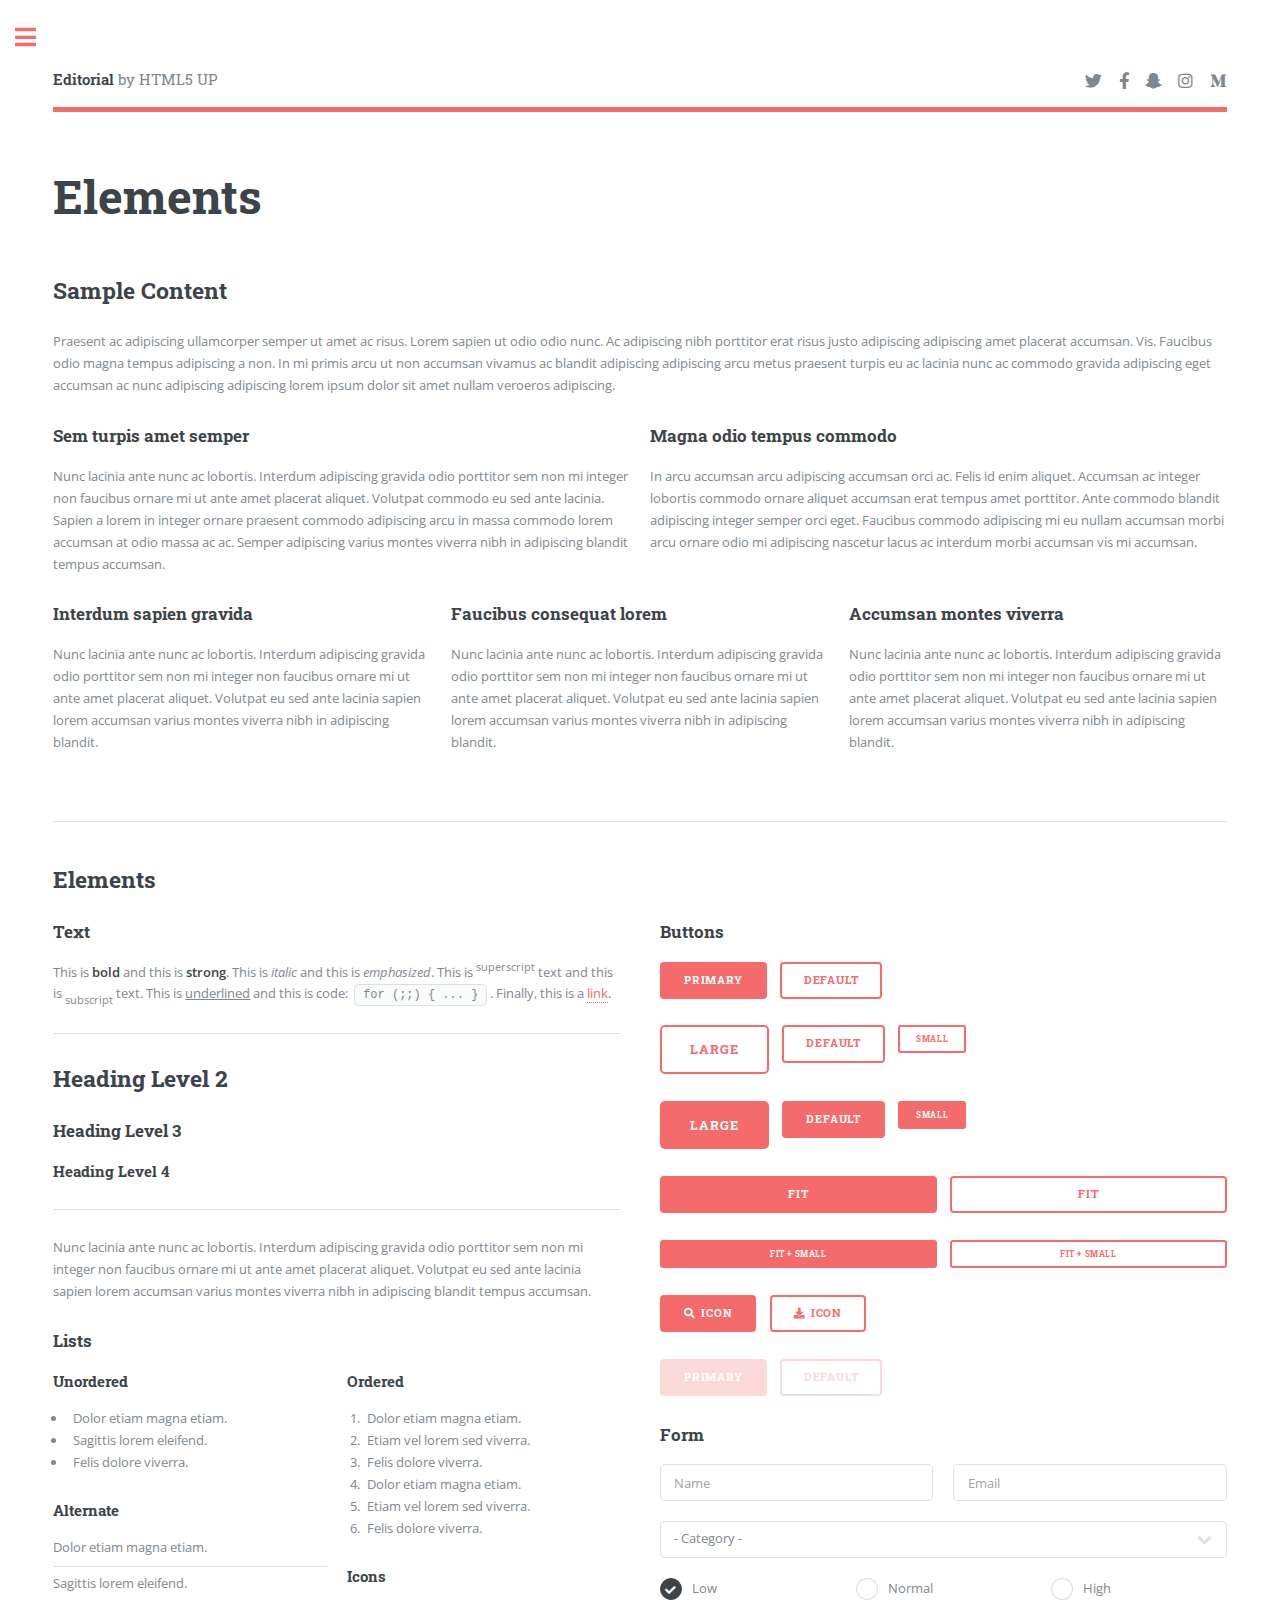
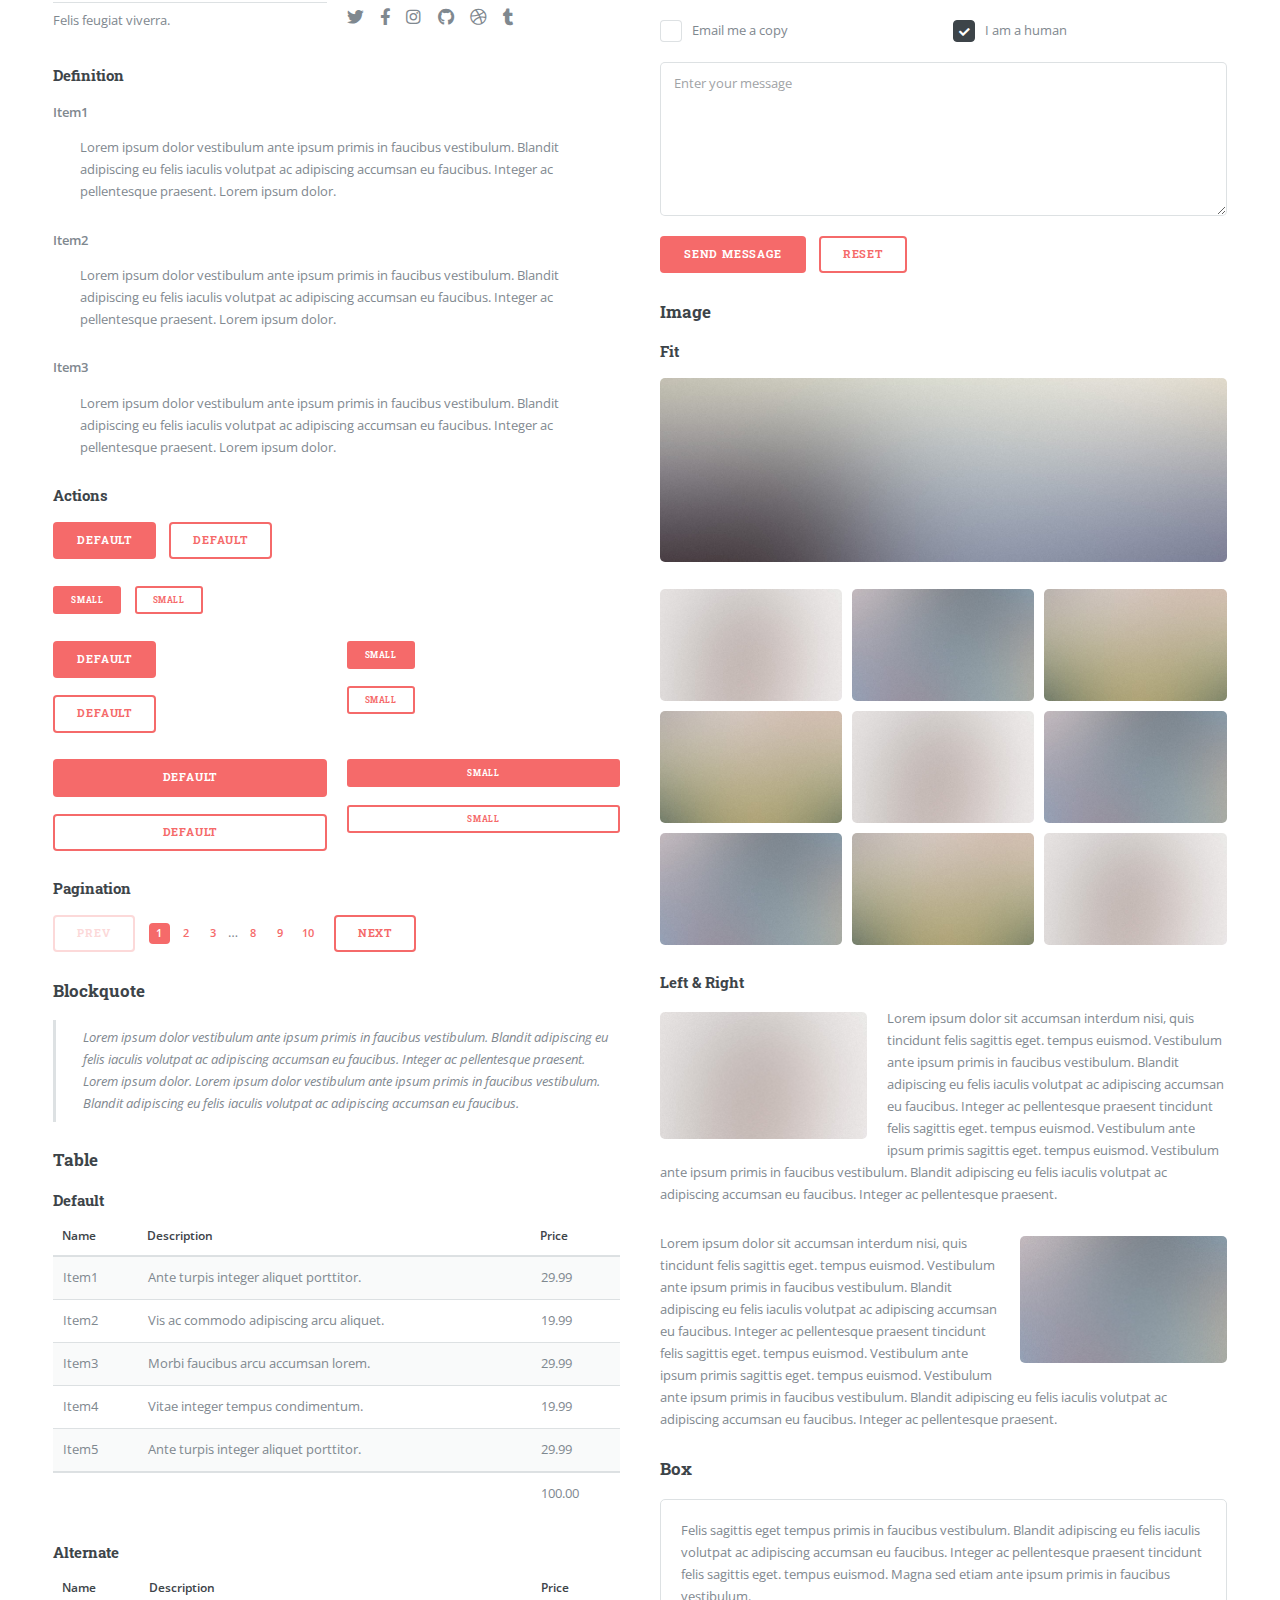
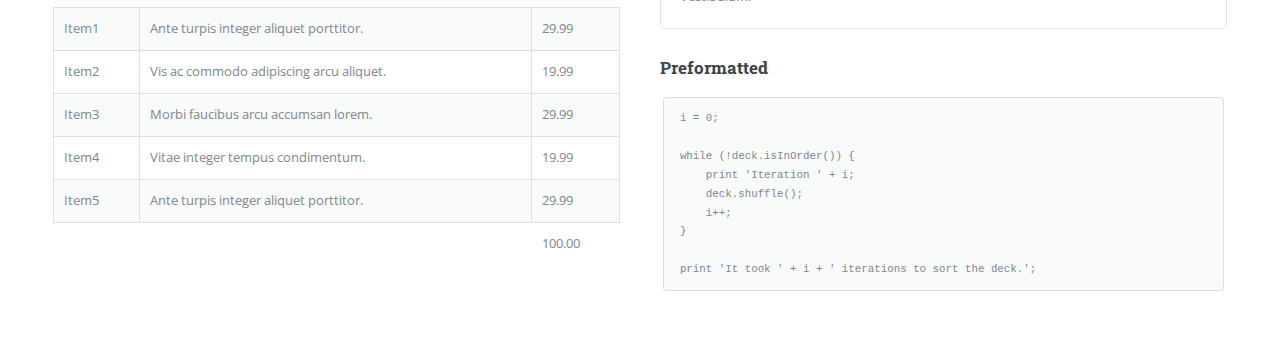
<file: editorial/elements.html>
<!DOCTYPE HTML>
<!--
	Editorial by HTML5 UP
	html5up.net | @ajlkn
	Free for personal and commercial use under the CCA 3.0 license (html5up.net/license)
-->
<html>
	<head>
		<title>Elements - Editorial by HTML5 UP</title>
		<meta charset="utf-8" />
		<meta name="viewport" content="width=device-width, initial-scale=1, user-scalable=no" />
		<link rel="stylesheet" href="assets/css/main.css" />
	</head>
	<body class="is-preload">

		<!-- Wrapper -->
			<div id="wrapper">

				<!-- Main -->
					<div id="main">
						<div class="inner">

							<!-- Header -->
								<header id="header">
									<a href="index.html" class="logo"><strong>Editorial</strong> by HTML5 UP</a>
									<ul class="icons">
										<li><a href="#" class="icon brands fa-twitter"><span class="label">Twitter</span></a></li>
										<li><a href="#" class="icon brands fa-facebook-f"><span class="label">Facebook</span></a></li>
										<li><a href="#" class="icon brands fa-snapchat-ghost"><span class="label">Snapchat</span></a></li>
										<li><a href="#" class="icon brands fa-instagram"><span class="label">Instagram</span></a></li>
										<li><a href="#" class="icon brands fa-medium-m"><span class="label">Medium</span></a></li>
									</ul>
								</header>

							<!-- Content -->
								<section>
									<header class="main">
										<h1>Elements</h1>
									</header>

									<!-- Content -->
										<h2 id="content">Sample Content</h2>
										<p>Praesent ac adipiscing ullamcorper semper ut amet ac risus. Lorem sapien ut odio odio nunc. Ac adipiscing nibh porttitor erat risus justo adipiscing adipiscing amet placerat accumsan. Vis. Faucibus odio magna tempus adipiscing a non. In mi primis arcu ut non accumsan vivamus ac blandit adipiscing adipiscing arcu metus praesent turpis eu ac lacinia nunc ac commodo gravida adipiscing eget accumsan ac nunc adipiscing adipiscing lorem ipsum dolor sit amet nullam veroeros adipiscing.</p>
										<div class="row">
											<div class="col-6 col-12-small">
												<h3>Sem turpis amet semper</h3>
												<p>Nunc lacinia ante nunc ac lobortis. Interdum adipiscing gravida odio porttitor sem non mi integer non faucibus ornare mi ut ante amet placerat aliquet. Volutpat commodo eu sed ante lacinia. Sapien a lorem in integer ornare praesent commodo adipiscing arcu in massa commodo lorem accumsan at odio massa ac ac. Semper adipiscing varius montes viverra nibh in adipiscing blandit tempus accumsan.</p>
											</div>
											<div class="col-6 col-12-small">
												<h3>Magna odio tempus commodo</h3>
												<p>In arcu accumsan arcu adipiscing accumsan orci ac. Felis id enim aliquet. Accumsan ac integer lobortis commodo ornare aliquet accumsan erat tempus amet porttitor. Ante commodo blandit adipiscing integer semper orci eget. Faucibus commodo adipiscing mi eu nullam accumsan morbi arcu ornare odio mi adipiscing nascetur lacus ac interdum morbi accumsan vis mi accumsan.</p>
											</div>
											<!-- Break -->
											<div class="col-4 col-12-medium">
												<h3>Interdum sapien gravida</h3>
												<p>Nunc lacinia ante nunc ac lobortis. Interdum adipiscing gravida odio porttitor sem non mi integer non faucibus ornare mi ut ante amet placerat aliquet. Volutpat eu sed ante lacinia sapien lorem accumsan varius montes viverra nibh in adipiscing blandit.</p>
											</div>
											<div class="col-4 col-12-medium">
												<h3>Faucibus consequat lorem</h3>
												<p>Nunc lacinia ante nunc ac lobortis. Interdum adipiscing gravida odio porttitor sem non mi integer non faucibus ornare mi ut ante amet placerat aliquet. Volutpat eu sed ante lacinia sapien lorem accumsan varius montes viverra nibh in adipiscing blandit.</p>
											</div>
											<div class="col-4 col-12-medium">
												<h3>Accumsan montes viverra</h3>
												<p>Nunc lacinia ante nunc ac lobortis. Interdum adipiscing gravida odio porttitor sem non mi integer non faucibus ornare mi ut ante amet placerat aliquet. Volutpat eu sed ante lacinia sapien lorem accumsan varius montes viverra nibh in adipiscing blandit.</p>
											</div>
										</div>

									<hr class="major" />

									<!-- Elements -->
										<h2 id="elements">Elements</h2>
										<div class="row gtr-200">
											<div class="col-6 col-12-medium">

												<!-- Text stuff -->
													<h3>Text</h3>
													<p>This is <b>bold</b> and this is <strong>strong</strong>. This is <i>italic</i> and this is <em>emphasized</em>.
													This is <sup>superscript</sup> text and this is <sub>subscript</sub> text.
													This is <u>underlined</u> and this is code: <code>for (;;) { ... }</code>.
													Finally, this is a <a href="#">link</a>.</p>
													<hr />
													<h2>Heading Level 2</h2>
													<h3>Heading Level 3</h3>
													<h4>Heading Level 4</h4>
													<hr />
													<p>Nunc lacinia ante nunc ac lobortis. Interdum adipiscing gravida odio porttitor sem non mi integer non faucibus ornare mi ut ante amet placerat aliquet. Volutpat eu sed ante lacinia sapien lorem accumsan varius montes viverra nibh in adipiscing blandit tempus accumsan.</p>

												<!-- Lists -->
													<h3>Lists</h3>
													<div class="row">
														<div class="col-6 col-12-small">

															<h4>Unordered</h4>
															<ul>
																<li>Dolor etiam magna etiam.</li>
																<li>Sagittis lorem eleifend.</li>
																<li>Felis dolore viverra.</li>
															</ul>

															<h4>Alternate</h4>
															<ul class="alt">
																<li>Dolor etiam magna etiam.</li>
																<li>Sagittis lorem eleifend.</li>
																<li>Felis feugiat viverra.</li>
															</ul>

														</div>
														<div class="col-6 col-12-small">

															<h4>Ordered</h4>
															<ol>
																<li>Dolor etiam magna etiam.</li>
																<li>Etiam vel lorem sed viverra.</li>
																<li>Felis dolore viverra.</li>
																<li>Dolor etiam magna etiam.</li>
																<li>Etiam vel lorem sed viverra.</li>
																<li>Felis dolore viverra.</li>
															</ol>

															<h4>Icons</h4>
															<ul class="icons">
																<li><a href="#" class="icon brands fa-twitter"><span class="label">Twitter</span></a></li>
																<li><a href="#" class="icon brands fa-facebook-f"><span class="label">Facebook</span></a></li>
																<li><a href="#" class="icon brands fa-instagram"><span class="label">Instagram</span></a></li>
																<li><a href="#" class="icon brands fa-github"><span class="label">Github</span></a></li>
																<li><a href="#" class="icon brands fa-dribbble"><span class="label">Dribbble</span></a></li>
																<li><a href="#" class="icon brands fa-tumblr"><span class="label">Tumblr</span></a></li>
															</ul>

														</div>
													</div>
													<h4>Definition</h4>
													<dl>
														<dt>Item1</dt>
														<dd>
															<p>Lorem ipsum dolor vestibulum ante ipsum primis in faucibus vestibulum. Blandit adipiscing eu felis iaculis volutpat ac adipiscing accumsan eu faucibus. Integer ac pellentesque praesent. Lorem ipsum dolor.</p>
														</dd>
														<dt>Item2</dt>
														<dd>
															<p>Lorem ipsum dolor vestibulum ante ipsum primis in faucibus vestibulum. Blandit adipiscing eu felis iaculis volutpat ac adipiscing accumsan eu faucibus. Integer ac pellentesque praesent. Lorem ipsum dolor.</p>
														</dd>
														<dt>Item3</dt>
														<dd>
															<p>Lorem ipsum dolor vestibulum ante ipsum primis in faucibus vestibulum. Blandit adipiscing eu felis iaculis volutpat ac adipiscing accumsan eu faucibus. Integer ac pellentesque praesent. Lorem ipsum dolor.</p>
														</dd>
													</dl>

													<h4>Actions</h4>
													<ul class="actions">
														<li><a href="#" class="button primary">Default</a></li>
														<li><a href="#" class="button">Default</a></li>
													</ul>
													<ul class="actions small">
														<li><a href="#" class="button primary small">Small</a></li>
														<li><a href="#" class="button small">Small</a></li>
													</ul>
													<div class="row">
														<div class="col-6 col-12-small">
															<ul class="actions stacked">
																<li><a href="#" class="button primary">Default</a></li>
																<li><a href="#" class="button">Default</a></li>
															</ul>
														</div>
														<div class="col-6 col-12-small">
															<ul class="actions stacked">
																<li><a href="#" class="button primary small">Small</a></li>
																<li><a href="#" class="button small">Small</a></li>
															</ul>
														</div>
														<div class="col-6 col-12-small">
															<ul class="actions stacked">
																<li><a href="#" class="button primary fit">Default</a></li>
																<li><a href="#" class="button fit">Default</a></li>
															</ul>
														</div>
														<div class="col-6 col-12-small">
															<ul class="actions stacked">
																<li><a href="#" class="button primary small fit">Small</a></li>
																<li><a href="#" class="button small fit">Small</a></li>
															</ul>
														</div>
													</div>

													<h4>Pagination</h4>
													<ul class="pagination">
														<li><span class="button disabled">Prev</span></li>
														<li><a href="#" class="page active">1</a></li>
														<li><a href="#" class="page">2</a></li>
														<li><a href="#" class="page">3</a></li>
														<li><span>&hellip;</span></li>
														<li><a href="#" class="page">8</a></li>
														<li><a href="#" class="page">9</a></li>
														<li><a href="#" class="page">10</a></li>
														<li><a href="#" class="button">Next</a></li>
													</ul>

												<!-- Blockquote -->
													<h3>Blockquote</h3>
													<blockquote>Lorem ipsum dolor vestibulum ante ipsum primis in faucibus vestibulum. Blandit adipiscing eu felis iaculis volutpat ac adipiscing accumsan eu faucibus. Integer ac pellentesque praesent. Lorem ipsum dolor. Lorem ipsum dolor vestibulum ante ipsum primis in faucibus vestibulum. Blandit adipiscing eu felis iaculis volutpat ac adipiscing accumsan eu faucibus.</blockquote>

												<!-- Table -->
													<h3>Table</h3>

													<h4>Default</h4>
													<div class="table-wrapper">
														<table>
															<thead>
																<tr>
																	<th>Name</th>
																	<th>Description</th>
																	<th>Price</th>
																</tr>
															</thead>
															<tbody>
																<tr>
																	<td>Item1</td>
																	<td>Ante turpis integer aliquet porttitor.</td>
																	<td>29.99</td>
																</tr>
																<tr>
																	<td>Item2</td>
																	<td>Vis ac commodo adipiscing arcu aliquet.</td>
																	<td>19.99</td>
																</tr>
																<tr>
																	<td>Item3</td>
																	<td> Morbi faucibus arcu accumsan lorem.</td>
																	<td>29.99</td>
																</tr>
																<tr>
																	<td>Item4</td>
																	<td>Vitae integer tempus condimentum.</td>
																	<td>19.99</td>
																</tr>
																<tr>
																	<td>Item5</td>
																	<td>Ante turpis integer aliquet porttitor.</td>
																	<td>29.99</td>
																</tr>
															</tbody>
															<tfoot>
																<tr>
																	<td colspan="2"></td>
																	<td>100.00</td>
																</tr>
															</tfoot>
														</table>
													</div>

													<h4>Alternate</h4>
													<div class="table-wrapper">
														<table class="alt">
															<thead>
																<tr>
																	<th>Name</th>
																	<th>Description</th>
																	<th>Price</th>
																</tr>
															</thead>
															<tbody>
																<tr>
																	<td>Item1</td>
																	<td>Ante turpis integer aliquet porttitor.</td>
																	<td>29.99</td>
																</tr>
																<tr>
																	<td>Item2</td>
																	<td>Vis ac commodo adipiscing arcu aliquet.</td>
																	<td>19.99</td>
																</tr>
																<tr>
																	<td>Item3</td>
																	<td> Morbi faucibus arcu accumsan lorem.</td>
																	<td>29.99</td>
																</tr>
																<tr>
																	<td>Item4</td>
																	<td>Vitae integer tempus condimentum.</td>
																	<td>19.99</td>
																</tr>
																<tr>
																	<td>Item5</td>
																	<td>Ante turpis integer aliquet porttitor.</td>
																	<td>29.99</td>
																</tr>
															</tbody>
															<tfoot>
																<tr>
																	<td colspan="2"></td>
																	<td>100.00</td>
																</tr>
															</tfoot>
														</table>
													</div>

											</div>
											<div class="col-6 col-12-medium">

												<!-- Buttons -->
													<h3>Buttons</h3>
													<ul class="actions">
														<li><a href="#" class="button primary">Primary</a></li>
														<li><a href="#" class="button">Default</a></li>
													</ul>
													<ul class="actions">
														<li><a href="#" class="button large">Large</a></li>
														<li><a href="#" class="button">Default</a></li>
														<li><a href="#" class="button small">Small</a></li>
													</ul>
													<ul class="actions">
														<li><a href="#" class="button primary large">Large</a></li>
														<li><a href="#" class="button primary">Default</a></li>
														<li><a href="#" class="button primary small">Small</a></li>
													</ul>
													<ul class="actions fit">
														<li><a href="#" class="button primary fit">Fit</a></li>
														<li><a href="#" class="button fit">Fit</a></li>
													</ul>
													<ul class="actions fit small">
														<li><a href="#" class="button primary fit small">Fit + Small</a></li>
														<li><a href="#" class="button fit small">Fit + Small</a></li>
													</ul>
													<ul class="actions">
														<li><a href="#" class="button primary icon solid fa-search">Icon</a></li>
														<li><a href="#" class="button icon solid fa-download">Icon</a></li>
													</ul>
													<ul class="actions">
														<li><span class="button primary disabled">Primary</span></li>
														<li><span class="button disabled">Default</span></li>
													</ul>

												<!-- Form -->
													<h3>Form</h3>

													<form method="post" action="#">
														<div class="row gtr-uniform">
															<div class="col-6 col-12-xsmall">
																<input type="text" name="demo-name" id="demo-name" value="" placeholder="Name" />
															</div>
															<div class="col-6 col-12-xsmall">
																<input type="email" name="demo-email" id="demo-email" value="" placeholder="Email" />
															</div>
															<!-- Break -->
															<div class="col-12">
																<select name="demo-category" id="demo-category">
																	<option value="">- Category -</option>
																	<option value="1">Manufacturing</option>
																	<option value="1">Shipping</option>
																	<option value="1">Administration</option>
																	<option value="1">Human Resources</option>
																</select>
															</div>
															<!-- Break -->
															<div class="col-4 col-12-small">
																<input type="radio" id="demo-priority-low" name="demo-priority" checked>
																<label for="demo-priority-low">Low</label>
															</div>
															<div class="col-4 col-12-small">
																<input type="radio" id="demo-priority-normal" name="demo-priority">
																<label for="demo-priority-normal">Normal</label>
															</div>
															<div class="col-4 col-12-small">
																<input type="radio" id="demo-priority-high" name="demo-priority">
																<label for="demo-priority-high">High</label>
															</div>
															<!-- Break -->
															<div class="col-6 col-12-small">
																<input type="checkbox" id="demo-copy" name="demo-copy">
																<label for="demo-copy">Email me a copy</label>
															</div>
															<div class="col-6 col-12-small">
																<input type="checkbox" id="demo-human" name="demo-human" checked>
																<label for="demo-human">I am a human</label>
															</div>
															<!-- Break -->
															<div class="col-12">
																<textarea name="demo-message" id="demo-message" placeholder="Enter your message" rows="6"></textarea>
															</div>
															<!-- Break -->
															<div class="col-12">
																<ul class="actions">
																	<li><input type="submit" value="Send Message" class="primary" /></li>
																	<li><input type="reset" value="Reset" /></li>
																</ul>
															</div>
														</div>
													</form>

												<!-- Image -->
													<h3>Image</h3>

													<h4>Fit</h4>
													<span class="image fit"><img src="images/pic11.jpg" alt="" /></span>
													<div class="box alt">
														<div class="row gtr-50 gtr-uniform">
															<div class="col-4"><span class="image fit"><img src="images/pic01.jpg" alt="" /></span></div>
															<div class="col-4"><span class="image fit"><img src="images/pic02.jpg" alt="" /></span></div>
															<div class="col-4"><span class="image fit"><img src="images/pic03.jpg" alt="" /></span></div>
															<!-- Break -->
															<div class="col-4"><span class="image fit"><img src="images/pic03.jpg" alt="" /></span></div>
															<div class="col-4"><span class="image fit"><img src="images/pic01.jpg" alt="" /></span></div>
															<div class="col-4"><span class="image fit"><img src="images/pic02.jpg" alt="" /></span></div>
															<!-- Break -->
															<div class="col-4"><span class="image fit"><img src="images/pic02.jpg" alt="" /></span></div>
															<div class="col-4"><span class="image fit"><img src="images/pic03.jpg" alt="" /></span></div>
															<div class="col-4"><span class="image fit"><img src="images/pic01.jpg" alt="" /></span></div>
														</div>
													</div>

													<h4>Left &amp; Right</h4>
													<p><span class="image left"><img src="images/pic01.jpg" alt="" /></span>Lorem ipsum dolor sit accumsan interdum nisi, quis tincidunt felis sagittis eget. tempus euismod. Vestibulum ante ipsum primis in faucibus vestibulum. Blandit adipiscing eu felis iaculis volutpat ac adipiscing accumsan eu faucibus. Integer ac pellentesque praesent tincidunt felis sagittis eget. tempus euismod. Vestibulum ante ipsum primis sagittis eget. tempus euismod. Vestibulum ante ipsum primis in faucibus vestibulum. Blandit adipiscing eu felis iaculis volutpat ac adipiscing accumsan eu faucibus. Integer ac pellentesque praesent.</p>
													<p><span class="image right"><img src="images/pic02.jpg" alt="" /></span>Lorem ipsum dolor sit accumsan interdum nisi, quis tincidunt felis sagittis eget. tempus euismod. Vestibulum ante ipsum primis in faucibus vestibulum. Blandit adipiscing eu felis iaculis volutpat ac adipiscing accumsan eu faucibus. Integer ac pellentesque praesent tincidunt felis sagittis eget. tempus euismod. Vestibulum ante ipsum primis sagittis eget. tempus euismod. Vestibulum ante ipsum primis in faucibus vestibulum. Blandit adipiscing eu felis iaculis volutpat ac adipiscing accumsan eu faucibus. Integer ac pellentesque praesent.</p>

												<!-- Box -->
													<h3>Box</h3>
													<div class="box">
														<p>Felis sagittis eget tempus primis in faucibus vestibulum. Blandit adipiscing eu felis iaculis volutpat ac adipiscing accumsan eu faucibus. Integer ac pellentesque praesent tincidunt felis sagittis eget. tempus euismod. Magna sed etiam ante ipsum primis in faucibus vestibulum.</p>
													</div>

												<!-- Preformatted Code -->
													<h3>Preformatted</h3>
													<pre><code>i = 0;

while (!deck.isInOrder()) {
    print 'Iteration ' + i;
    deck.shuffle();
    i++;
}

print 'It took ' + i + ' iterations to sort the deck.';
</code></pre>

											</div>
										</div>

								</section>

						</div>
					</div>

				<!-- Sidebar -->
					<div id="sidebar">
						<div class="inner">

							<!-- Search -->
								<section id="search" class="alt">
									<form method="post" action="#">
										<input type="text" name="query" id="query" placeholder="Search" />
									</form>
								</section>

							<!-- Menu -->
								<nav id="menu">
									<header class="major">
										<h2>Menu</h2>
									</header>
									<ul>
										<li><a href="index.html">Homepage</a></li>
										<li><a href="generic.html">Generic</a></li>
										<li><a href="elements.html">Elements</a></li>
										<li>
											<span class="opener">Submenu</span>
											<ul>
												<li><a href="#">Lorem Dolor</a></li>
												<li><a href="#">Ipsum Adipiscing</a></li>
												<li><a href="#">Tempus Magna</a></li>
												<li><a href="#">Feugiat Veroeros</a></li>
											</ul>
										</li>
										<li><a href="#">Etiam Dolore</a></li>
										<li><a href="#">Adipiscing</a></li>
										<li>
											<span class="opener">Another Submenu</span>
											<ul>
												<li><a href="#">Lorem Dolor</a></li>
												<li><a href="#">Ipsum Adipiscing</a></li>
												<li><a href="#">Tempus Magna</a></li>
												<li><a href="#">Feugiat Veroeros</a></li>
											</ul>
										</li>
										<li><a href="#">Maximus Erat</a></li>
										<li><a href="#">Sapien Mauris</a></li>
										<li><a href="#">Amet Lacinia</a></li>
									</ul>
								</nav>

							<!-- Section -->
								<section>
									<header class="major">
										<h2>Ante interdum</h2>
									</header>
									<div class="mini-posts">
										<article>
											<a href="#" class="image"><img src="images/pic07.jpg" alt="" /></a>
											<p>Aenean ornare velit lacus, ac varius enim lorem ullamcorper dolore aliquam.</p>
										</article>
										<article>
											<a href="#" class="image"><img src="images/pic08.jpg" alt="" /></a>
											<p>Aenean ornare velit lacus, ac varius enim lorem ullamcorper dolore aliquam.</p>
										</article>
										<article>
											<a href="#" class="image"><img src="images/pic09.jpg" alt="" /></a>
											<p>Aenean ornare velit lacus, ac varius enim lorem ullamcorper dolore aliquam.</p>
										</article>
									</div>
									<ul class="actions">
										<li><a href="#" class="button">More</a></li>
									</ul>
								</section>

							<!-- Section -->
								<section>
									<header class="major">
										<h2>Get in touch</h2>
									</header>
									<p>Sed varius enim lorem ullamcorper dolore aliquam aenean ornare velit lacus, ac varius enim lorem ullamcorper dolore. Proin sed aliquam facilisis ante interdum. Sed nulla amet lorem feugiat tempus aliquam.</p>
									<ul class="contact">
										<li class="icon solid fa-envelope"><a href="#">information@untitled.tld</a></li>
										<li class="icon solid fa-phone">(000) 000-0000</li>
										<li class="icon solid fa-home">1234 Somewhere Road #8254<br />
										Nashville, TN 00000-0000</li>
									</ul>
								</section>

							<!-- Footer -->
								<footer id="footer">
									<p class="copyright">&copy; Untitled. All rights reserved. Demo Images: <a href="https://unsplash.com">Unsplash</a>. Design: <a href="https://html5up.net">HTML5 UP</a>.</p>
								</footer>

						</div>
					</div>

			</div>

		<!-- Scripts -->
			<script src="assets/js/jquery.min.js"></script>
			<script src="assets/js/browser.min.js"></script>
			<script src="assets/js/breakpoints.min.js"></script>
			<script src="assets/js/util.js"></script>
			<script src="assets/js/main.js"></script>

	</body>
</html>
</file>
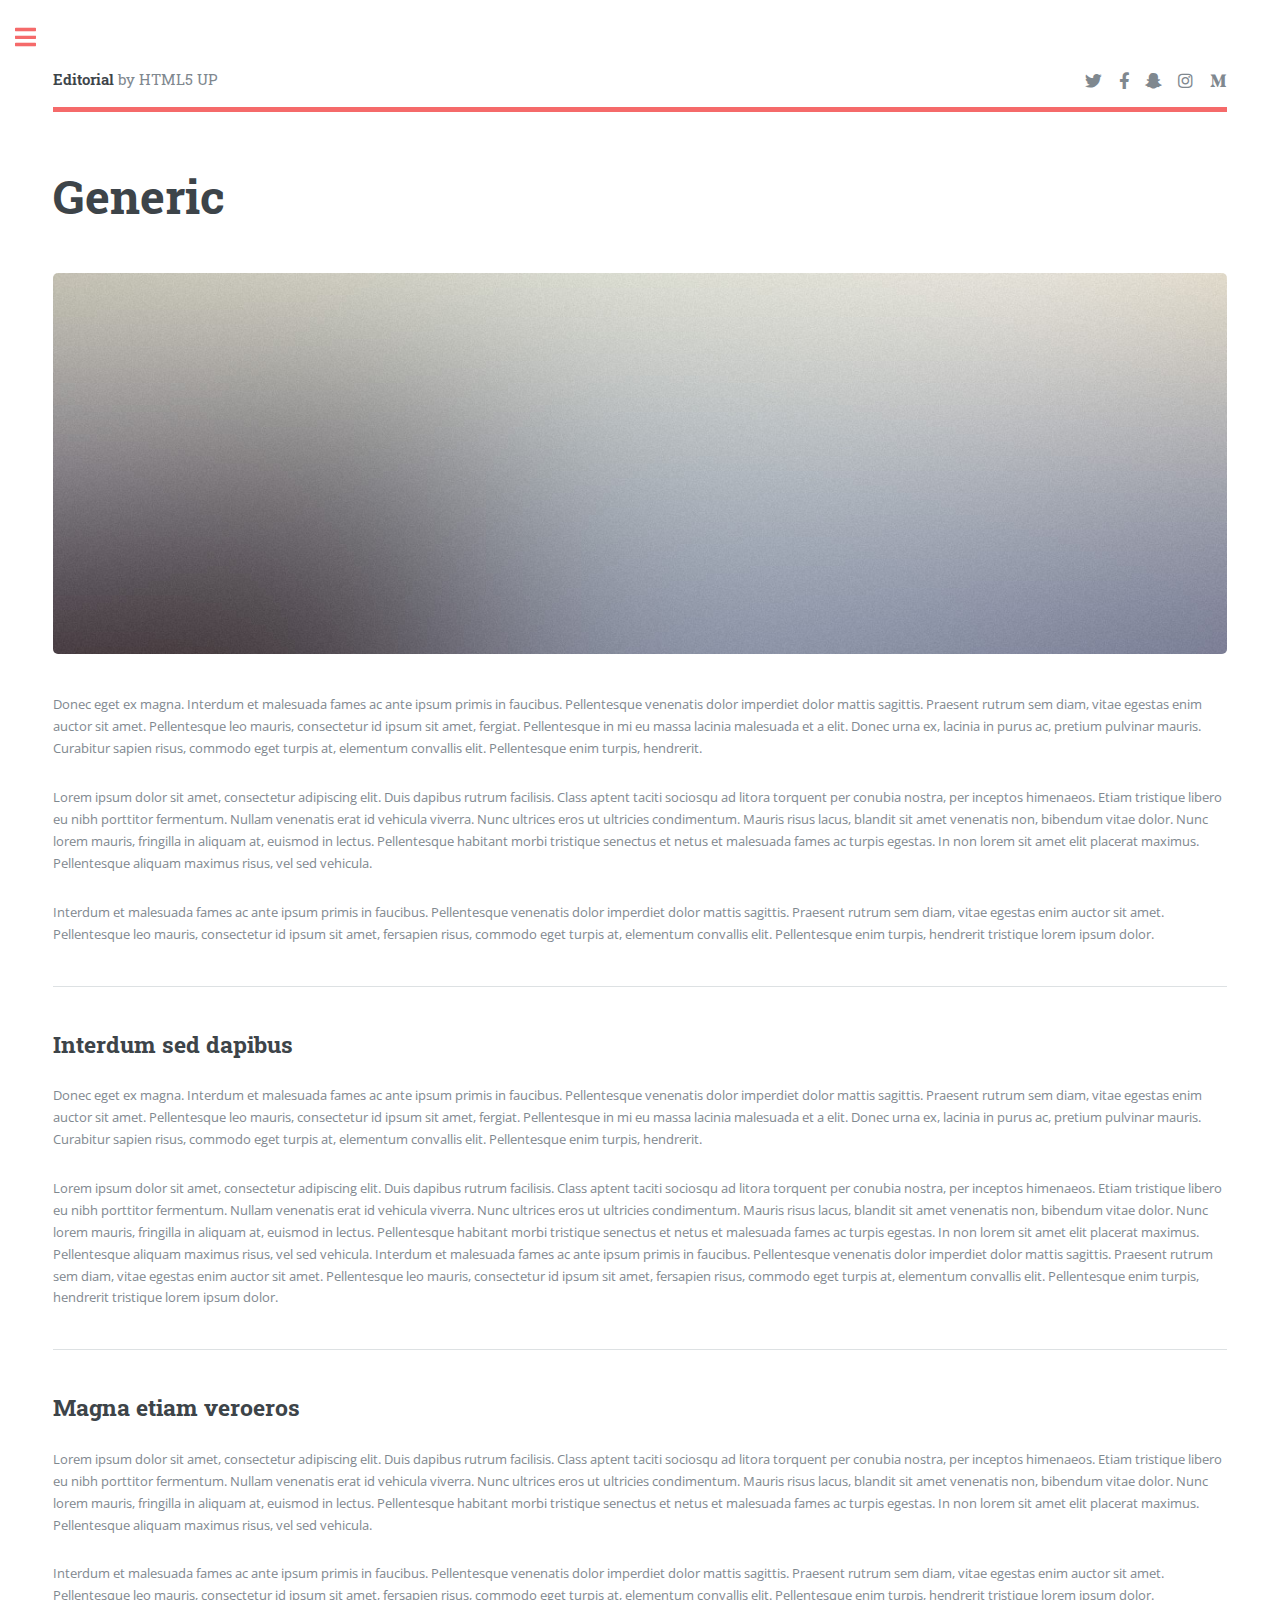
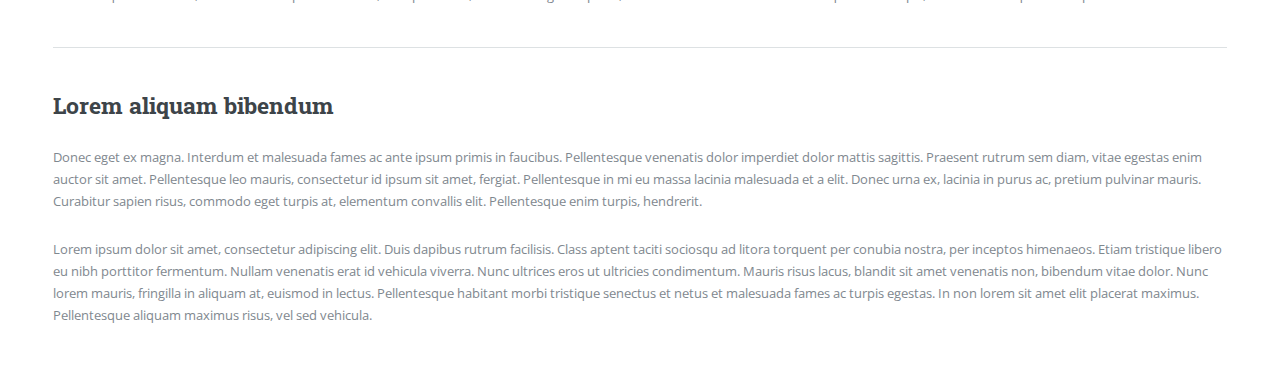
<file: editorial/generic.html>
<!DOCTYPE HTML>
<!--
	Editorial by HTML5 UP
	html5up.net | @ajlkn
	Free for personal and commercial use under the CCA 3.0 license (html5up.net/license)
-->
<html>
	<head>
		<title>Generic - Editorial by HTML5 UP</title>
		<meta charset="utf-8" />
		<meta name="viewport" content="width=device-width, initial-scale=1, user-scalable=no" />
		<link rel="stylesheet" href="assets/css/main.css" />
	</head>
	<body class="is-preload">

		<!-- Wrapper -->
			<div id="wrapper">

				<!-- Main -->
					<div id="main">
						<div class="inner">

							<!-- Header -->
								<header id="header">
									<a href="index.html" class="logo"><strong>Editorial</strong> by HTML5 UP</a>
									<ul class="icons">
										<li><a href="#" class="icon brands fa-twitter"><span class="label">Twitter</span></a></li>
										<li><a href="#" class="icon brands fa-facebook-f"><span class="label">Facebook</span></a></li>
										<li><a href="#" class="icon brands fa-snapchat-ghost"><span class="label">Snapchat</span></a></li>
										<li><a href="#" class="icon brands fa-instagram"><span class="label">Instagram</span></a></li>
										<li><a href="#" class="icon brands fa-medium-m"><span class="label">Medium</span></a></li>
									</ul>
								</header>

							<!-- Content -->
								<section>
									<header class="main">
										<h1>Generic</h1>
									</header>

									<span class="image main"><img src="images/pic11.jpg" alt="" /></span>

									<p>Donec eget ex magna. Interdum et malesuada fames ac ante ipsum primis in faucibus. Pellentesque venenatis dolor imperdiet dolor mattis sagittis. Praesent rutrum sem diam, vitae egestas enim auctor sit amet. Pellentesque leo mauris, consectetur id ipsum sit amet, fergiat. Pellentesque in mi eu massa lacinia malesuada et a elit. Donec urna ex, lacinia in purus ac, pretium pulvinar mauris. Curabitur sapien risus, commodo eget turpis at, elementum convallis elit. Pellentesque enim turpis, hendrerit.</p>
									<p>Lorem ipsum dolor sit amet, consectetur adipiscing elit. Duis dapibus rutrum facilisis. Class aptent taciti sociosqu ad litora torquent per conubia nostra, per inceptos himenaeos. Etiam tristique libero eu nibh porttitor fermentum. Nullam venenatis erat id vehicula viverra. Nunc ultrices eros ut ultricies condimentum. Mauris risus lacus, blandit sit amet venenatis non, bibendum vitae dolor. Nunc lorem mauris, fringilla in aliquam at, euismod in lectus. Pellentesque habitant morbi tristique senectus et netus et malesuada fames ac turpis egestas. In non lorem sit amet elit placerat maximus. Pellentesque aliquam maximus risus, vel sed vehicula.</p>
									<p>Interdum et malesuada fames ac ante ipsum primis in faucibus. Pellentesque venenatis dolor imperdiet dolor mattis sagittis. Praesent rutrum sem diam, vitae egestas enim auctor sit amet. Pellentesque leo mauris, consectetur id ipsum sit amet, fersapien risus, commodo eget turpis at, elementum convallis elit. Pellentesque enim turpis, hendrerit tristique lorem ipsum dolor.</p>

									<hr class="major" />

									<h2>Interdum sed dapibus</h2>
									<p>Donec eget ex magna. Interdum et malesuada fames ac ante ipsum primis in faucibus. Pellentesque venenatis dolor imperdiet dolor mattis sagittis. Praesent rutrum sem diam, vitae egestas enim auctor sit amet. Pellentesque leo mauris, consectetur id ipsum sit amet, fergiat. Pellentesque in mi eu massa lacinia malesuada et a elit. Donec urna ex, lacinia in purus ac, pretium pulvinar mauris. Curabitur sapien risus, commodo eget turpis at, elementum convallis elit. Pellentesque enim turpis, hendrerit.</p>
									<p>Lorem ipsum dolor sit amet, consectetur adipiscing elit. Duis dapibus rutrum facilisis. Class aptent taciti sociosqu ad litora torquent per conubia nostra, per inceptos himenaeos. Etiam tristique libero eu nibh porttitor fermentum. Nullam venenatis erat id vehicula viverra. Nunc ultrices eros ut ultricies condimentum. Mauris risus lacus, blandit sit amet venenatis non, bibendum vitae dolor. Nunc lorem mauris, fringilla in aliquam at, euismod in lectus. Pellentesque habitant morbi tristique senectus et netus et malesuada fames ac turpis egestas. In non lorem sit amet elit placerat maximus. Pellentesque aliquam maximus risus, vel sed vehicula. Interdum et malesuada fames ac ante ipsum primis in faucibus. Pellentesque venenatis dolor imperdiet dolor mattis sagittis. Praesent rutrum sem diam, vitae egestas enim auctor sit amet. Pellentesque leo mauris, consectetur id ipsum sit amet, fersapien risus, commodo eget turpis at, elementum convallis elit. Pellentesque enim turpis, hendrerit tristique lorem ipsum dolor.</p>

									<hr class="major" />

									<h2>Magna etiam veroeros</h2>
									<p>Lorem ipsum dolor sit amet, consectetur adipiscing elit. Duis dapibus rutrum facilisis. Class aptent taciti sociosqu ad litora torquent per conubia nostra, per inceptos himenaeos. Etiam tristique libero eu nibh porttitor fermentum. Nullam venenatis erat id vehicula viverra. Nunc ultrices eros ut ultricies condimentum. Mauris risus lacus, blandit sit amet venenatis non, bibendum vitae dolor. Nunc lorem mauris, fringilla in aliquam at, euismod in lectus. Pellentesque habitant morbi tristique senectus et netus et malesuada fames ac turpis egestas. In non lorem sit amet elit placerat maximus. Pellentesque aliquam maximus risus, vel sed vehicula.</p>
									<p>Interdum et malesuada fames ac ante ipsum primis in faucibus. Pellentesque venenatis dolor imperdiet dolor mattis sagittis. Praesent rutrum sem diam, vitae egestas enim auctor sit amet. Pellentesque leo mauris, consectetur id ipsum sit amet, fersapien risus, commodo eget turpis at, elementum convallis elit. Pellentesque enim turpis, hendrerit tristique lorem ipsum dolor.</p>

									<hr class="major" />

									<h2>Lorem aliquam bibendum</h2>
									<p>Donec eget ex magna. Interdum et malesuada fames ac ante ipsum primis in faucibus. Pellentesque venenatis dolor imperdiet dolor mattis sagittis. Praesent rutrum sem diam, vitae egestas enim auctor sit amet. Pellentesque leo mauris, consectetur id ipsum sit amet, fergiat. Pellentesque in mi eu massa lacinia malesuada et a elit. Donec urna ex, lacinia in purus ac, pretium pulvinar mauris. Curabitur sapien risus, commodo eget turpis at, elementum convallis elit. Pellentesque enim turpis, hendrerit.</p>
									<p>Lorem ipsum dolor sit amet, consectetur adipiscing elit. Duis dapibus rutrum facilisis. Class aptent taciti sociosqu ad litora torquent per conubia nostra, per inceptos himenaeos. Etiam tristique libero eu nibh porttitor fermentum. Nullam venenatis erat id vehicula viverra. Nunc ultrices eros ut ultricies condimentum. Mauris risus lacus, blandit sit amet venenatis non, bibendum vitae dolor. Nunc lorem mauris, fringilla in aliquam at, euismod in lectus. Pellentesque habitant morbi tristique senectus et netus et malesuada fames ac turpis egestas. In non lorem sit amet elit placerat maximus. Pellentesque aliquam maximus risus, vel sed vehicula.</p>

								</section>

						</div>
					</div>

				<!-- Sidebar -->
					<div id="sidebar">
						<div class="inner">

							<!-- Search -->
								<section id="search" class="alt">
									<form method="post" action="#">
										<input type="text" name="query" id="query" placeholder="Search" />
									</form>
								</section>

							<!-- Menu -->
								<nav id="menu">
									<header class="major">
										<h2>Menu</h2>
									</header>
									<ul>
										<li><a href="index.html">Homepage</a></li>
										<li><a href="generic.html">Generic</a></li>
										<li><a href="elements.html">Elements</a></li>
										<li>
											<span class="opener">Submenu</span>
											<ul>
												<li><a href="#">Lorem Dolor</a></li>
												<li><a href="#">Ipsum Adipiscing</a></li>
												<li><a href="#">Tempus Magna</a></li>
												<li><a href="#">Feugiat Veroeros</a></li>
											</ul>
										</li>
										<li><a href="#">Etiam Dolore</a></li>
										<li><a href="#">Adipiscing</a></li>
										<li>
											<span class="opener">Another Submenu</span>
											<ul>
												<li><a href="#">Lorem Dolor</a></li>
												<li><a href="#">Ipsum Adipiscing</a></li>
												<li><a href="#">Tempus Magna</a></li>
												<li><a href="#">Feugiat Veroeros</a></li>
											</ul>
										</li>
										<li><a href="#">Maximus Erat</a></li>
										<li><a href="#">Sapien Mauris</a></li>
										<li><a href="#">Amet Lacinia</a></li>
									</ul>
								</nav>

							<!-- Section -->
								<section>
									<header class="major">
										<h2>Ante interdum</h2>
									</header>
									<div class="mini-posts">
										<article>
											<a href="#" class="image"><img src="images/pic07.jpg" alt="" /></a>
											<p>Aenean ornare velit lacus, ac varius enim lorem ullamcorper dolore aliquam.</p>
										</article>
										<article>
											<a href="#" class="image"><img src="images/pic08.jpg" alt="" /></a>
											<p>Aenean ornare velit lacus, ac varius enim lorem ullamcorper dolore aliquam.</p>
										</article>
										<article>
											<a href="#" class="image"><img src="images/pic09.jpg" alt="" /></a>
											<p>Aenean ornare velit lacus, ac varius enim lorem ullamcorper dolore aliquam.</p>
										</article>
									</div>
									<ul class="actions">
										<li><a href="#" class="button">More</a></li>
									</ul>
								</section>

							<!-- Section -->
								<section>
									<header class="major">
										<h2>Get in touch</h2>
									</header>
									<p>Sed varius enim lorem ullamcorper dolore aliquam aenean ornare velit lacus, ac varius enim lorem ullamcorper dolore. Proin sed aliquam facilisis ante interdum. Sed nulla amet lorem feugiat tempus aliquam.</p>
									<ul class="contact">
										<li class="icon solid fa-envelope"><a href="#">information@untitled.tld</a></li>
										<li class="icon solid fa-phone">(000) 000-0000</li>
										<li class="icon solid fa-home">1234 Somewhere Road #8254<br />
										Nashville, TN 00000-0000</li>
									</ul>
								</section>

							<!-- Footer -->
								<footer id="footer">
									<p class="copyright">&copy; Untitled. All rights reserved. Demo Images: <a href="https://unsplash.com">Unsplash</a>. Design: <a href="https://html5up.net">HTML5 UP</a>.</p>
								</footer>

						</div>
					</div>

			</div>

		<!-- Scripts -->
			<script src="assets/js/jquery.min.js"></script>
			<script src="assets/js/browser.min.js"></script>
			<script src="assets/js/breakpoints.min.js"></script>
			<script src="assets/js/util.js"></script>
			<script src="assets/js/main.js"></script>

	</body>
</html>
</file>
<file: editorial/assets/css/main.css>
@import url(fontawesome-all.min.css);
@import url("https://fonts.googleapis.com/css?family=Open+Sans:400,600,400italic,600italic|Roboto+Slab:400,700");
/*
	Editorial by HTML5 UP
	html5up.net | @ajlkn
	Free for personal and commercial use under the CCA 3.0 license (html5up.net/license)
*/
html, body, div, span, applet, object,
iframe, h1, h2, h3, h4, h5, h6, p, blockquote,
pre, a, abbr, acronym, address, big, cite,
code, del, dfn, em, img, ins, kbd, q, s, samp,
small, strike, strong, sub, sup, tt, var, b,
u, i, center, dl, dt, dd, ol, ul, li, fieldset,
form, label, legend, table, caption, tbody,
tfoot, thead, tr, th, td, article, aside,
canvas, details, embed, figure, figcaption,
footer, header, hgroup, menu, nav, output, ruby,
section, summary, time, mark, audio, video {
  margin: 0;
  padding: 0;
  border: 0;
  font-size: 100%;
  font: inherit;
  vertical-align: baseline; }

article, aside, details, figcaption, figure,
footer, header, hgroup, menu, nav, section {
  display: block; }

body {
  line-height: 1; }

ol, ul {
  list-style: none; }

blockquote, q {
  quotes: none; }
  blockquote:before, blockquote:after, q:before, q:after {
    content: '';
    content: none; }

table {
  border-collapse: collapse;
  border-spacing: 0; }

body {
  -webkit-text-size-adjust: none; }

mark {
  background-color: transparent;
  color: inherit; }

input::-moz-focus-inner {
  border: 0;
  padding: 0; }

input, select, textarea {
  -moz-appearance: none;
  -webkit-appearance: none;
  -ms-appearance: none;
  appearance: none; }

/* Basic */
@-ms-viewport {
  width: device-width; }

body {
  -ms-overflow-style: scrollbar; }

@media screen and (max-width: 480px) {
  html, body {
    min-width: 320px; } }

html {
  box-sizing: border-box; }

*, *:before, *:after {
  box-sizing: inherit; }

body {
  background: #ffffff; }
  body.is-preload *, body.is-preload *:before, body.is-preload *:after, body.is-resizing *, body.is-resizing *:before, body.is-resizing *:after {
    -moz-animation: none !important;
    -webkit-animation: none !important;
    -ms-animation: none !important;
    animation: none !important;
    -moz-transition: none !important;
    -webkit-transition: none !important;
    -ms-transition: none !important;
    transition: none !important; }

/* Type */
body, input, select, textarea {
  color: #7f888f;
  font-family: "Open Sans", sans-serif;
  font-size: 13pt;
  font-weight: 400;
  line-height: 1.65; }
  @media screen and (max-width: 1680px) {
    body, input, select, textarea {
      font-size: 11pt; } }
  @media screen and (max-width: 1280px) {
    body, input, select, textarea {
      font-size: 10pt; } }
  @media screen and (max-width: 360px) {
    body, input, select, textarea {
      font-size: 9pt; } }

a {
  -moz-transition: color 0.2s ease-in-out, border-bottom-color 0.2s ease-in-out;
  -webkit-transition: color 0.2s ease-in-out, border-bottom-color 0.2s ease-in-out;
  -ms-transition: color 0.2s ease-in-out, border-bottom-color 0.2s ease-in-out;
  transition: color 0.2s ease-in-out, border-bottom-color 0.2s ease-in-out;
  border-bottom: dotted 1px;
  color: #f56a6a;
  text-decoration: none; }
  a:hover {
    border-bottom-color: #f56a6a;
    color: #f56a6a !important; }
    a:hover strong {
      color: inherit; }

strong, b {
  color: #3d4449;
  font-weight: 600; }

em, i {
  font-style: italic; }

p {
  margin: 0 0 2em 0; }

h1, h2, h3, h4, h5, h6 {
  color: #3d4449;
  font-family: "Roboto Slab", serif;
  font-weight: 700;
  line-height: 1.5;
  margin: 0 0 1em 0; }
  h1 a, h2 a, h3 a, h4 a, h5 a, h6 a {
    color: inherit;
    text-decoration: none;
    border-bottom: 0; }

h1 {
  font-size: 4em;
  margin: 0 0 0.5em 0;
  line-height: 1.3; }

h2 {
  font-size: 1.75em; }

h3 {
  font-size: 1.25em; }

h4 {
  font-size: 1.1em; }

h5 {
  font-size: 0.9em; }

h6 {
  font-size: 0.7em; }

@media screen and (max-width: 1680px) {
  h1 {
    font-size: 3.5em; } }

@media screen and (max-width: 980px) {
  h1 {
    font-size: 3.25em; } }

@media screen and (max-width: 736px) {
  h1 {
    font-size: 2em;
    line-height: 1.4; }
  h2 {
    font-size: 1.5em; } }

sub {
  font-size: 0.8em;
  position: relative;
  top: 0.5em; }

sup {
  font-size: 0.8em;
  position: relative;
  top: -0.5em; }

blockquote {
  border-left: solid 3px rgba(210, 215, 217, 0.75);
  font-style: italic;
  margin: 0 0 2em 0;
  padding: 0.5em 0 0.5em 2em; }

code {
  background: rgba(230, 235, 237, 0.25);
  border-radius: 0.375em;
  border: solid 1px rgba(210, 215, 217, 0.75);
  font-family: "Courier New", monospace;
  font-size: 0.9em;
  margin: 0 0.25em;
  padding: 0.25em 0.65em; }

pre {
  -webkit-overflow-scrolling: touch;
  font-family: "Courier New", monospace;
  font-size: 0.9em;
  margin: 0 0 2em 0; }
  pre code {
    display: block;
    line-height: 1.75;
    padding: 1em 1.5em;
    overflow-x: auto; }

hr {
  border: 0;
  border-bottom: solid 1px rgba(210, 215, 217, 0.75);
  margin: 2em 0; }
  hr.major {
    margin: 3em 0; }

.align-left {
  text-align: left; }

.align-center {
  text-align: center; }

.align-right {
  text-align: right; }

/* Row */
.row {
  display: flex;
  flex-wrap: wrap;
  box-sizing: border-box;
  align-items: stretch; }
  .row > * {
    box-sizing: border-box; }
  .row.gtr-uniform > * > :last-child {
    margin-bottom: 0; }
  .row.aln-left {
    justify-content: flex-start; }
  .row.aln-center {
    justify-content: center; }
  .row.aln-right {
    justify-content: flex-end; }
  .row.aln-top {
    align-items: flex-start; }
  .row.aln-middle {
    align-items: center; }
  .row.aln-bottom {
    align-items: flex-end; }
  .row > .imp {
    order: -1; }
  .row > .col-1 {
    width: 8.33333%; }
  .row > .off-1 {
    margin-left: 8.33333%; }
  .row > .col-2 {
    width: 16.66667%; }
  .row > .off-2 {
    margin-left: 16.66667%; }
  .row > .col-3 {
    width: 25%; }
  .row > .off-3 {
    margin-left: 25%; }
  .row > .col-4 {
    width: 33.33333%; }
  .row > .off-4 {
    margin-left: 33.33333%; }
  .row > .col-5 {
    width: 41.66667%; }
  .row > .off-5 {
    margin-left: 41.66667%; }
  .row > .col-6 {
    width: 50%; }
  .row > .off-6 {
    margin-left: 50%; }
  .row > .col-7 {
    width: 58.33333%; }
  .row > .off-7 {
    margin-left: 58.33333%; }
  .row > .col-8 {
    width: 66.66667%; }
  .row > .off-8 {
    margin-left: 66.66667%; }
  .row > .col-9 {
    width: 75%; }
  .row > .off-9 {
    margin-left: 75%; }
  .row > .col-10 {
    width: 83.33333%; }
  .row > .off-10 {
    margin-left: 83.33333%; }
  .row > .col-11 {
    width: 91.66667%; }
  .row > .off-11 {
    margin-left: 91.66667%; }
  .row > .col-12 {
    width: 100%; }
  .row > .off-12 {
    margin-left: 100%; }
  .row.gtr-0 {
    margin-top: 0;
    margin-left: 0em; }
    .row.gtr-0 > * {
      padding: 0 0 0 0em; }
    .row.gtr-0.gtr-uniform {
      margin-top: 0em; }
      .row.gtr-0.gtr-uniform > * {
        padding-top: 0em; }
  .row.gtr-25 {
    margin-top: 0;
    margin-left: -0.375em; }
    .row.gtr-25 > * {
      padding: 0 0 0 0.375em; }
    .row.gtr-25.gtr-uniform {
      margin-top: -0.375em; }
      .row.gtr-25.gtr-uniform > * {
        padding-top: 0.375em; }
  .row.gtr-50 {
    margin-top: 0;
    margin-left: -0.75em; }
    .row.gtr-50 > * {
      padding: 0 0 0 0.75em; }
    .row.gtr-50.gtr-uniform {
      margin-top: -0.75em; }
      .row.gtr-50.gtr-uniform > * {
        padding-top: 0.75em; }
  .row {
    margin-top: 0;
    margin-left: -1.5em; }
    .row > * {
      padding: 0 0 0 1.5em; }
    .row.gtr-uniform {
      margin-top: -1.5em; }
      .row.gtr-uniform > * {
        padding-top: 1.5em; }
  .row.gtr-150 {
    margin-top: 0;
    margin-left: -2.25em; }
    .row.gtr-150 > * {
      padding: 0 0 0 2.25em; }
    .row.gtr-150.gtr-uniform {
      margin-top: -2.25em; }
      .row.gtr-150.gtr-uniform > * {
        padding-top: 2.25em; }
  .row.gtr-200 {
    margin-top: 0;
    margin-left: -3em; }
    .row.gtr-200 > * {
      padding: 0 0 0 3em; }
    .row.gtr-200.gtr-uniform {
      margin-top: -3em; }
      .row.gtr-200.gtr-uniform > * {
        padding-top: 3em; }
  @media screen and (max-width: 1680px) {
    .row {
      display: flex;
      flex-wrap: wrap;
      box-sizing: border-box;
      align-items: stretch; }
      .row > * {
        box-sizing: border-box; }
      .row.gtr-uniform > * > :last-child {
        margin-bottom: 0; }
      .row.aln-left {
        justify-content: flex-start; }
      .row.aln-center {
        justify-content: center; }
      .row.aln-right {
        justify-content: flex-end; }
      .row.aln-top {
        align-items: flex-start; }
      .row.aln-middle {
        align-items: center; }
      .row.aln-bottom {
        align-items: flex-end; }
      .row > .imp-xlarge {
        order: -1; }
      .row > .col-1-xlarge {
        width: 8.33333%; }
      .row > .off-1-xlarge {
        margin-left: 8.33333%; }
      .row > .col-2-xlarge {
        width: 16.66667%; }
      .row > .off-2-xlarge {
        margin-left: 16.66667%; }
      .row > .col-3-xlarge {
        width: 25%; }
      .row > .off-3-xlarge {
        margin-left: 25%; }
      .row > .col-4-xlarge {
        width: 33.33333%; }
      .row > .off-4-xlarge {
        margin-left: 33.33333%; }
      .row > .col-5-xlarge {
        width: 41.66667%; }
      .row > .off-5-xlarge {
        margin-left: 41.66667%; }
      .row > .col-6-xlarge {
        width: 50%; }
      .row > .off-6-xlarge {
        margin-left: 50%; }
      .row > .col-7-xlarge {
        width: 58.33333%; }
      .row > .off-7-xlarge {
        margin-left: 58.33333%; }
      .row > .col-8-xlarge {
        width: 66.66667%; }
      .row > .off-8-xlarge {
        margin-left: 66.66667%; }
      .row > .col-9-xlarge {
        width: 75%; }
      .row > .off-9-xlarge {
        margin-left: 75%; }
      .row > .col-10-xlarge {
        width: 83.33333%; }
      .row > .off-10-xlarge {
        margin-left: 83.33333%; }
      .row > .col-11-xlarge {
        width: 91.66667%; }
      .row > .off-11-xlarge {
        margin-left: 91.66667%; }
      .row > .col-12-xlarge {
        width: 100%; }
      .row > .off-12-xlarge {
        margin-left: 100%; }
      .row.gtr-0 {
        margin-top: 0;
        margin-left: 0em; }
        .row.gtr-0 > * {
          padding: 0 0 0 0em; }
        .row.gtr-0.gtr-uniform {
          margin-top: 0em; }
          .row.gtr-0.gtr-uniform > * {
            padding-top: 0em; }
      .row.gtr-25 {
        margin-top: 0;
        margin-left: -0.375em; }
        .row.gtr-25 > * {
          padding: 0 0 0 0.375em; }
        .row.gtr-25.gtr-uniform {
          margin-top: -0.375em; }
          .row.gtr-25.gtr-uniform > * {
            padding-top: 0.375em; }
      .row.gtr-50 {
        margin-top: 0;
        margin-left: -0.75em; }
        .row.gtr-50 > * {
          padding: 0 0 0 0.75em; }
        .row.gtr-50.gtr-uniform {
          margin-top: -0.75em; }
          .row.gtr-50.gtr-uniform > * {
            padding-top: 0.75em; }
      .row {
        margin-top: 0;
        margin-left: -1.5em; }
        .row > * {
          padding: 0 0 0 1.5em; }
        .row.gtr-uniform {
          margin-top: -1.5em; }
          .row.gtr-uniform > * {
            padding-top: 1.5em; }
      .row.gtr-150 {
        margin-top: 0;
        margin-left: -2.25em; }
        .row.gtr-150 > * {
          padding: 0 0 0 2.25em; }
        .row.gtr-150.gtr-uniform {
          margin-top: -2.25em; }
          .row.gtr-150.gtr-uniform > * {
            padding-top: 2.25em; }
      .row.gtr-200 {
        margin-top: 0;
        margin-left: -3em; }
        .row.gtr-200 > * {
          padding: 0 0 0 3em; }
        .row.gtr-200.gtr-uniform {
          margin-top: -3em; }
          .row.gtr-200.gtr-uniform > * {
            padding-top: 3em; } }
  @media screen and (max-width: 1280px) {
    .row {
      display: flex;
      flex-wrap: wrap;
      box-sizing: border-box;
      align-items: stretch; }
      .row > * {
        box-sizing: border-box; }
      .row.gtr-uniform > * > :last-child {
        margin-bottom: 0; }
      .row.aln-left {
        justify-content: flex-start; }
      .row.aln-center {
        justify-content: center; }
      .row.aln-right {
        justify-content: flex-end; }
      .row.aln-top {
        align-items: flex-start; }
      .row.aln-middle {
        align-items: center; }
      .row.aln-bottom {
        align-items: flex-end; }
      .row > .imp-large {
        order: -1; }
      .row > .col-1-large {
        width: 8.33333%; }
      .row > .off-1-large {
        margin-left: 8.33333%; }
      .row > .col-2-large {
        width: 16.66667%; }
      .row > .off-2-large {
        margin-left: 16.66667%; }
      .row > .col-3-large {
        width: 25%; }
      .row > .off-3-large {
        margin-left: 25%; }
      .row > .col-4-large {
        width: 33.33333%; }
      .row > .off-4-large {
        margin-left: 33.33333%; }
      .row > .col-5-large {
        width: 41.66667%; }
      .row > .off-5-large {
        margin-left: 41.66667%; }
      .row > .col-6-large {
        width: 50%; }
      .row > .off-6-large {
        margin-left: 50%; }
      .row > .col-7-large {
        width: 58.33333%; }
      .row > .off-7-large {
        margin-left: 58.33333%; }
      .row > .col-8-large {
        width: 66.66667%; }
      .row > .off-8-large {
        margin-left: 66.66667%; }
      .row > .col-9-large {
        width: 75%; }
      .row > .off-9-large {
        margin-left: 75%; }
      .row > .col-10-large {
        width: 83.33333%; }
      .row > .off-10-large {
        margin-left: 83.33333%; }
      .row > .col-11-large {
        width: 91.66667%; }
      .row > .off-11-large {
        margin-left: 91.66667%; }
      .row > .col-12-large {
        width: 100%; }
      .row > .off-12-large {
        margin-left: 100%; }
      .row.gtr-0 {
        margin-top: 0;
        margin-left: 0em; }
        .row.gtr-0 > * {
          padding: 0 0 0 0em; }
        .row.gtr-0.gtr-uniform {
          margin-top: 0em; }
          .row.gtr-0.gtr-uniform > * {
            padding-top: 0em; }
      .row.gtr-25 {
        margin-top: 0;
        margin-left: -0.375em; }
        .row.gtr-25 > * {
          padding: 0 0 0 0.375em; }
        .row.gtr-25.gtr-uniform {
          margin-top: -0.375em; }
          .row.gtr-25.gtr-uniform > * {
            padding-top: 0.375em; }
      .row.gtr-50 {
        margin-top: 0;
        margin-left: -0.75em; }
        .row.gtr-50 > * {
          padding: 0 0 0 0.75em; }
        .row.gtr-50.gtr-uniform {
          margin-top: -0.75em; }
          .row.gtr-50.gtr-uniform > * {
            padding-top: 0.75em; }
      .row {
        margin-top: 0;
        margin-left: -1.5em; }
        .row > * {
          padding: 0 0 0 1.5em; }
        .row.gtr-uniform {
          margin-top: -1.5em; }
          .row.gtr-uniform > * {
            padding-top: 1.5em; }
      .row.gtr-150 {
        margin-top: 0;
        margin-left: -2.25em; }
        .row.gtr-150 > * {
          padding: 0 0 0 2.25em; }
        .row.gtr-150.gtr-uniform {
          margin-top: -2.25em; }
          .row.gtr-150.gtr-uniform > * {
            padding-top: 2.25em; }
      .row.gtr-200 {
        margin-top: 0;
        margin-left: -3em; }
        .row.gtr-200 > * {
          padding: 0 0 0 3em; }
        .row.gtr-200.gtr-uniform {
          margin-top: -3em; }
          .row.gtr-200.gtr-uniform > * {
            padding-top: 3em; } }
  @media screen and (max-width: 980px) {
    .row {
      display: flex;
      flex-wrap: wrap;
      box-sizing: border-box;
      align-items: stretch; }
      .row > * {
        box-sizing: border-box; }
      .row.gtr-uniform > * > :last-child {
        margin-bottom: 0; }
      .row.aln-left {
        justify-content: flex-start; }
      .row.aln-center {
        justify-content: center; }
      .row.aln-right {
        justify-content: flex-end; }
      .row.aln-top {
        align-items: flex-start; }
      .row.aln-middle {
        align-items: center; }
      .row.aln-bottom {
        align-items: flex-end; }
      .row > .imp-medium {
        order: -1; }
      .row > .col-1-medium {
        width: 8.33333%; }
      .row > .off-1-medium {
        margin-left: 8.33333%; }
      .row > .col-2-medium {
        width: 16.66667%; }
      .row > .off-2-medium {
        margin-left: 16.66667%; }
      .row > .col-3-medium {
        width: 25%; }
      .row > .off-3-medium {
        margin-left: 25%; }
      .row > .col-4-medium {
        width: 33.33333%; }
      .row > .off-4-medium {
        margin-left: 33.33333%; }
      .row > .col-5-medium {
        width: 41.66667%; }
      .row > .off-5-medium {
        margin-left: 41.66667%; }
      .row > .col-6-medium {
        width: 50%; }
      .row > .off-6-medium {
        margin-left: 50%; }
      .row > .col-7-medium {
        width: 58.33333%; }
      .row > .off-7-medium {
        margin-left: 58.33333%; }
      .row > .col-8-medium {
        width: 66.66667%; }
      .row > .off-8-medium {
        margin-left: 66.66667%; }
      .row > .col-9-medium {
        width: 75%; }
      .row > .off-9-medium {
        margin-left: 75%; }
      .row > .col-10-medium {
        width: 83.33333%; }
      .row > .off-10-medium {
        margin-left: 83.33333%; }
      .row > .col-11-medium {
        width: 91.66667%; }
      .row > .off-11-medium {
        margin-left: 91.66667%; }
      .row > .col-12-medium {
        width: 100%; }
      .row > .off-12-medium {
        margin-left: 100%; }
      .row.gtr-0 {
        margin-top: 0;
        margin-left: 0em; }
        .row.gtr-0 > * {
          padding: 0 0 0 0em; }
        .row.gtr-0.gtr-uniform {
          margin-top: 0em; }
          .row.gtr-0.gtr-uniform > * {
            padding-top: 0em; }
      .row.gtr-25 {
        margin-top: 0;
        margin-left: -0.375em; }
        .row.gtr-25 > * {
          padding: 0 0 0 0.375em; }
        .row.gtr-25.gtr-uniform {
          margin-top: -0.375em; }
          .row.gtr-25.gtr-uniform > * {
            padding-top: 0.375em; }
      .row.gtr-50 {
        margin-top: 0;
        margin-left: -0.75em; }
        .row.gtr-50 > * {
          padding: 0 0 0 0.75em; }
        .row.gtr-50.gtr-uniform {
          margin-top: -0.75em; }
          .row.gtr-50.gtr-uniform > * {
            padding-top: 0.75em; }
      .row {
        margin-top: 0;
        margin-left: -1.5em; }
        .row > * {
          padding: 0 0 0 1.5em; }
        .row.gtr-uniform {
          margin-top: -1.5em; }
          .row.gtr-uniform > * {
            padding-top: 1.5em; }
      .row.gtr-150 {
        margin-top: 0;
        margin-left: -2.25em; }
        .row.gtr-150 > * {
          padding: 0 0 0 2.25em; }
        .row.gtr-150.gtr-uniform {
          margin-top: -2.25em; }
          .row.gtr-150.gtr-uniform > * {
            padding-top: 2.25em; }
      .row.gtr-200 {
        margin-top: 0;
        margin-left: -3em; }
        .row.gtr-200 > * {
          padding: 0 0 0 3em; }
        .row.gtr-200.gtr-uniform {
          margin-top: -3em; }
          .row.gtr-200.gtr-uniform > * {
            padding-top: 3em; } }
  @media screen and (max-width: 736px) {
    .row {
      display: flex;
      flex-wrap: wrap;
      box-sizing: border-box;
      align-items: stretch; }
      .row > * {
        box-sizing: border-box; }
      .row.gtr-uniform > * > :last-child {
        margin-bottom: 0; }
      .row.aln-left {
        justify-content: flex-start; }
      .row.aln-center {
        justify-content: center; }
      .row.aln-right {
        justify-content: flex-end; }
      .row.aln-top {
        align-items: flex-start; }
      .row.aln-middle {
        align-items: center; }
      .row.aln-bottom {
        align-items: flex-end; }
      .row > .imp-small {
        order: -1; }
      .row > .col-1-small {
        width: 8.33333%; }
      .row > .off-1-small {
        margin-left: 8.33333%; }
      .row > .col-2-small {
        width: 16.66667%; }
      .row > .off-2-small {
        margin-left: 16.66667%; }
      .row > .col-3-small {
        width: 25%; }
      .row > .off-3-small {
        margin-left: 25%; }
      .row > .col-4-small {
        width: 33.33333%; }
      .row > .off-4-small {
        margin-left: 33.33333%; }
      .row > .col-5-small {
        width: 41.66667%; }
      .row > .off-5-small {
        margin-left: 41.66667%; }
      .row > .col-6-small {
        width: 50%; }
      .row > .off-6-small {
        margin-left: 50%; }
      .row > .col-7-small {
        width: 58.33333%; }
      .row > .off-7-small {
        margin-left: 58.33333%; }
      .row > .col-8-small {
        width: 66.66667%; }
      .row > .off-8-small {
        margin-left: 66.66667%; }
      .row > .col-9-small {
        width: 75%; }
      .row > .off-9-small {
        margin-left: 75%; }
      .row > .col-10-small {
        width: 83.33333%; }
      .row > .off-10-small {
        margin-left: 83.33333%; }
      .row > .col-11-small {
        width: 91.66667%; }
      .row > .off-11-small {
        margin-left: 91.66667%; }
      .row > .col-12-small {
        width: 100%; }
      .row > .off-12-small {
        margin-left: 100%; }
      .row.gtr-0 {
        margin-top: 0;
        margin-left: 0em; }
        .row.gtr-0 > * {
          padding: 0 0 0 0em; }
        .row.gtr-0.gtr-uniform {
          margin-top: 0em; }
          .row.gtr-0.gtr-uniform > * {
            padding-top: 0em; }
      .row.gtr-25 {
        margin-top: 0;
        margin-left: -0.375em; }
        .row.gtr-25 > * {
          padding: 0 0 0 0.375em; }
        .row.gtr-25.gtr-uniform {
          margin-top: -0.375em; }
          .row.gtr-25.gtr-uniform > * {
            padding-top: 0.375em; }
      .row.gtr-50 {
        margin-top: 0;
        margin-left: -0.75em; }
        .row.gtr-50 > * {
          padding: 0 0 0 0.75em; }
        .row.gtr-50.gtr-uniform {
          margin-top: -0.75em; }
          .row.gtr-50.gtr-uniform > * {
            padding-top: 0.75em; }
      .row {
        margin-top: 0;
        margin-left: -1.5em; }
        .row > * {
          padding: 0 0 0 1.5em; }
        .row.gtr-uniform {
          margin-top: -1.5em; }
          .row.gtr-uniform > * {
            padding-top: 1.5em; }
      .row.gtr-150 {
        margin-top: 0;
        margin-left: -2.25em; }
        .row.gtr-150 > * {
          padding: 0 0 0 2.25em; }
        .row.gtr-150.gtr-uniform {
          margin-top: -2.25em; }
          .row.gtr-150.gtr-uniform > * {
            padding-top: 2.25em; }
      .row.gtr-200 {
        margin-top: 0;
        margin-left: -3em; }
        .row.gtr-200 > * {
          padding: 0 0 0 3em; }
        .row.gtr-200.gtr-uniform {
          margin-top: -3em; }
          .row.gtr-200.gtr-uniform > * {
            padding-top: 3em; } }
  @media screen and (max-width: 480px) {
    .row {
      display: flex;
      flex-wrap: wrap;
      box-sizing: border-box;
      align-items: stretch; }
      .row > * {
        box-sizing: border-box; }
      .row.gtr-uniform > * > :last-child {
        margin-bottom: 0; }
      .row.aln-left {
        justify-content: flex-start; }
      .row.aln-center {
        justify-content: center; }
      .row.aln-right {
        justify-content: flex-end; }
      .row.aln-top {
        align-items: flex-start; }
      .row.aln-middle {
        align-items: center; }
      .row.aln-bottom {
        align-items: flex-end; }
      .row > .imp-xsmall {
        order: -1; }
      .row > .col-1-xsmall {
        width: 8.33333%; }
      .row > .off-1-xsmall {
        margin-left: 8.33333%; }
      .row > .col-2-xsmall {
        width: 16.66667%; }
      .row > .off-2-xsmall {
        margin-left: 16.66667%; }
      .row > .col-3-xsmall {
        width: 25%; }
      .row > .off-3-xsmall {
        margin-left: 25%; }
      .row > .col-4-xsmall {
        width: 33.33333%; }
      .row > .off-4-xsmall {
        margin-left: 33.33333%; }
      .row > .col-5-xsmall {
        width: 41.66667%; }
      .row > .off-5-xsmall {
        margin-left: 41.66667%; }
      .row > .col-6-xsmall {
        width: 50%; }
      .row > .off-6-xsmall {
        margin-left: 50%; }
      .row > .col-7-xsmall {
        width: 58.33333%; }
      .row > .off-7-xsmall {
        margin-left: 58.33333%; }
      .row > .col-8-xsmall {
        width: 66.66667%; }
      .row > .off-8-xsmall {
        margin-left: 66.66667%; }
      .row > .col-9-xsmall {
        width: 75%; }
      .row > .off-9-xsmall {
        margin-left: 75%; }
      .row > .col-10-xsmall {
        width: 83.33333%; }
      .row > .off-10-xsmall {
        margin-left: 83.33333%; }
      .row > .col-11-xsmall {
        width: 91.66667%; }
      .row > .off-11-xsmall {
        margin-left: 91.66667%; }
      .row > .col-12-xsmall {
        width: 100%; }
      .row > .off-12-xsmall {
        margin-left: 100%; }
      .row.gtr-0 {
        margin-top: 0;
        margin-left: 0em; }
        .row.gtr-0 > * {
          padding: 0 0 0 0em; }
        .row.gtr-0.gtr-uniform {
          margin-top: 0em; }
          .row.gtr-0.gtr-uniform > * {
            padding-top: 0em; }
      .row.gtr-25 {
        margin-top: 0;
        margin-left: -0.375em; }
        .row.gtr-25 > * {
          padding: 0 0 0 0.375em; }
        .row.gtr-25.gtr-uniform {
          margin-top: -0.375em; }
          .row.gtr-25.gtr-uniform > * {
            padding-top: 0.375em; }
      .row.gtr-50 {
        margin-top: 0;
        margin-left: -0.75em; }
        .row.gtr-50 > * {
          padding: 0 0 0 0.75em; }
        .row.gtr-50.gtr-uniform {
          margin-top: -0.75em; }
          .row.gtr-50.gtr-uniform > * {
            padding-top: 0.75em; }
      .row {
        margin-top: 0;
        margin-left: -1.5em; }
        .row > * {
          padding: 0 0 0 1.5em; }
        .row.gtr-uniform {
          margin-top: -1.5em; }
          .row.gtr-uniform > * {
            padding-top: 1.5em; }
      .row.gtr-150 {
        margin-top: 0;
        margin-left: -2.25em; }
        .row.gtr-150 > * {
          padding: 0 0 0 2.25em; }
        .row.gtr-150.gtr-uniform {
          margin-top: -2.25em; }
          .row.gtr-150.gtr-uniform > * {
            padding-top: 2.25em; }
      .row.gtr-200 {
        margin-top: 0;
        margin-left: -3em; }
        .row.gtr-200 > * {
          padding: 0 0 0 3em; }
        .row.gtr-200.gtr-uniform {
          margin-top: -3em; }
          .row.gtr-200.gtr-uniform > * {
            padding-top: 3em; } }

/* Section/Article */
section.special, article.special {
  text-align: center; }

header p {
  font-family: "Roboto Slab", serif;
  font-size: 1em;
  font-weight: 400;
  letter-spacing: 0.075em;
  margin-top: -0.5em;
  text-transform: uppercase; }

header.major > :last-child {
  border-bottom: solid 3px #f56a6a;
  display: inline-block;
  margin: 0 0 2em 0;
  padding: 0 0.75em 0.5em 0; }

header.main > :last-child {
  margin: 0 0 1em 0; }

/* Form */
form {
  margin: 0 0 2em 0; }

label {
  color: #3d4449;
  display: block;
  font-size: 0.9em;
  font-weight: 600;
  margin: 0 0 1em 0; }

input[type="text"],
input[type="password"],
input[type="email"],
input[type="tel"],
input[type="search"],
input[type="url"],
select,
textarea {
  -moz-appearance: none;
  -webkit-appearance: none;
  -ms-appearance: none;
  appearance: none;
  background: #ffffff;
  border-radius: 0.375em;
  border: none;
  border: solid 1px rgba(210, 215, 217, 0.75);
  color: inherit;
  display: block;
  outline: 0;
  padding: 0 1em;
  text-decoration: none;
  width: 100%; }
  input[type="text"]:invalid,
  input[type="password"]:invalid,
  input[type="email"]:invalid,
  input[type="tel"]:invalid,
  input[type="search"]:invalid,
  input[type="url"]:invalid,
  select:invalid,
  textarea:invalid {
    box-shadow: none; }
  input[type="text"]:focus,
  input[type="password"]:focus,
  input[type="email"]:focus,
  input[type="tel"]:focus,
  input[type="search"]:focus,
  input[type="url"]:focus,
  select:focus,
  textarea:focus {
    border-color: #f56a6a;
    box-shadow: 0 0 0 1px #f56a6a; }

select {
  background-image: url("data:image/svg+xml;charset=utf8,%3Csvg xmlns='http://www.w3.org/2000/svg' width='40' height='40' preserveAspectRatio='none' viewBox='0 0 40 40'%3E%3Cpath d='M9.4,12.3l10.4,10.4l10.4-10.4c0.2-0.2,0.5-0.4,0.9-0.4c0.3,0,0.6,0.1,0.9,0.4l3.3,3.3c0.2,0.2,0.4,0.5,0.4,0.9 c0,0.4-0.1,0.6-0.4,0.9L20.7,31.9c-0.2,0.2-0.5,0.4-0.9,0.4c-0.3,0-0.6-0.1-0.9-0.4L4.3,17.3c-0.2-0.2-0.4-0.5-0.4-0.9 c0-0.4,0.1-0.6,0.4-0.9l3.3-3.3c0.2-0.2,0.5-0.4,0.9-0.4S9.1,12.1,9.4,12.3z' fill='rgba(210, 215, 217, 0.75)' /%3E%3C/svg%3E");
  background-size: 1.25em;
  background-repeat: no-repeat;
  background-position: calc(100% - 1em) center;
  height: 2.75em;
  padding-right: 2.75em;
  text-overflow: ellipsis; }
  select option {
    color: #3d4449;
    background: #ffffff; }
  select:focus::-ms-value {
    background-color: transparent; }
  select::-ms-expand {
    display: none; }

input[type="text"],
input[type="password"],
input[type="email"],
input[type="tel"],
input[type="search"],
input[type="url"],
select {
  height: 2.75em; }

textarea {
  padding: 0.75em 1em; }

input[type="checkbox"],
input[type="radio"] {
  -moz-appearance: none;
  -webkit-appearance: none;
  -ms-appearance: none;
  appearance: none;
  display: block;
  float: left;
  margin-right: -2em;
  opacity: 0;
  width: 1em;
  z-index: -1; }
  input[type="checkbox"] + label,
  input[type="radio"] + label {
    text-decoration: none;
    color: #7f888f;
    cursor: pointer;
    display: inline-block;
    font-size: 1em;
    font-weight: 400;
    padding-left: 2.4em;
    padding-right: 0.75em;
    position: relative; }
    input[type="checkbox"] + label:before,
    input[type="radio"] + label:before {
      -moz-osx-font-smoothing: grayscale;
      -webkit-font-smoothing: antialiased;
      display: inline-block;
      font-style: normal;
      font-variant: normal;
      text-rendering: auto;
      line-height: 1;
      text-transform: none !important;
      font-family: 'Font Awesome 5 Free';
      font-weight: 900; }
    input[type="checkbox"] + label:before,
    input[type="radio"] + label:before {
      background: #ffffff;
      border-radius: 0.375em;
      border: solid 1px rgba(210, 215, 217, 0.75);
      content: '';
      display: inline-block;
      font-size: 0.8em;
      height: 2.0625em;
      left: 0;
      line-height: 2.0625em;
      position: absolute;
      text-align: center;
      top: 0;
      width: 2.0625em; }
  input[type="checkbox"]:checked + label:before,
  input[type="radio"]:checked + label:before {
    background: #3d4449;
    border-color: #3d4449;
    color: #ffffff;
    content: '\f00c'; }
  input[type="checkbox"]:focus + label:before,
  input[type="radio"]:focus + label:before {
    border-color: #f56a6a;
    box-shadow: 0 0 0 1px #f56a6a; }

input[type="checkbox"] + label:before {
  border-radius: 0.375em; }

input[type="radio"] + label:before {
  border-radius: 100%; }

::-webkit-input-placeholder {
  color: #9fa3a6 !important;
  opacity: 1.0; }

:-moz-placeholder {
  color: #9fa3a6 !important;
  opacity: 1.0; }

::-moz-placeholder {
  color: #9fa3a6 !important;
  opacity: 1.0; }

:-ms-input-placeholder {
  color: #9fa3a6 !important;
  opacity: 1.0; }

/* Box */
.box {
  border-radius: 0.375em;
  border: solid 1px rgba(210, 215, 217, 0.75);
  margin-bottom: 2em;
  padding: 1.5em; }
  .box > :last-child,
  .box > :last-child > :last-child,
  .box > :last-child > :last-child > :last-child {
    margin-bottom: 0; }
  .box.alt {
    border: 0;
    border-radius: 0;
    padding: 0; }

/* Icon */
.icon {
  text-decoration: none;
  border-bottom: none;
  position: relative; }
  .icon:before {
    -moz-osx-font-smoothing: grayscale;
    -webkit-font-smoothing: antialiased;
    display: inline-block;
    font-style: normal;
    font-variant: normal;
    text-rendering: auto;
    line-height: 1;
    text-transform: none !important;
    font-family: 'Font Awesome 5 Free';
    font-weight: 400; }
  .icon > .label {
    display: none; }
  .icon:before {
    line-height: inherit; }
  .icon.solid:before {
    font-weight: 900; }
  .icon.brands:before {
    font-family: 'Font Awesome 5 Brands'; }

/* Image */
.image {
  border-radius: 0.375em;
  border: 0;
  display: inline-block;
  position: relative; }
  .image img {
    border-radius: 0.375em;
    display: block; }
  .image.left, .image.right {
    max-width: 40%; }
    .image.left img, .image.right img {
      width: 100%; }
  .image.left {
    float: left;
    padding: 0 1.5em 1em 0;
    top: 0.25em; }
  .image.right {
    float: right;
    padding: 0 0 1em 1.5em;
    top: 0.25em; }
  .image.fit {
    display: block;
    margin: 0 0 2em 0;
    width: 100%; }
    .image.fit img {
      width: 100%; }
  .image.main {
    display: block;
    margin: 0 0 3em 0;
    width: 100%; }
    .image.main img {
      width: 100%; }

a.image {
  overflow: hidden; }
  a.image img {
    -moz-transition: -moz-transform 0.2s ease;
    -webkit-transition: -webkit-transform 0.2s ease;
    -ms-transition: -ms-transform 0.2s ease;
    transition: transform 0.2s ease; }
  a.image:hover img {
    -moz-transform: scale(1.075);
    -webkit-transform: scale(1.075);
    -ms-transform: scale(1.075);
    transform: scale(1.075); }

/* List */
ol {
  list-style: decimal;
  margin: 0 0 2em 0;
  padding-left: 1.25em; }
  ol li {
    padding-left: 0.25em; }

ul {
  list-style: disc;
  margin: 0 0 2em 0;
  padding-left: 1em; }
  ul li {
    padding-left: 0.5em; }
  ul.alt {
    list-style: none;
    padding-left: 0; }
    ul.alt li {
      border-top: solid 1px rgba(210, 215, 217, 0.75);
      padding: 0.5em 0; }
      ul.alt li:first-child {
        border-top: 0;
        padding-top: 0; }

dl {
  margin: 0 0 2em 0; }
  dl dt {
    display: block;
    font-weight: 600;
    margin: 0 0 1em 0; }
  dl dd {
    margin-left: 2em; }

/* Actions */
ul.actions {
  display: -moz-flex;
  display: -webkit-flex;
  display: -ms-flex;
  display: flex;
  cursor: default;
  list-style: none;
  margin-left: -1em;
  padding-left: 0; }
  ul.actions li {
    padding: 0 0 0 1em;
    vertical-align: middle; }
  ul.actions.special {
    -moz-justify-content: center;
    -webkit-justify-content: center;
    -ms-justify-content: center;
    justify-content: center;
    width: 100%;
    margin-left: 0; }
    ul.actions.special li:first-child {
      padding-left: 0; }
  ul.actions.stacked {
    -moz-flex-direction: column;
    -webkit-flex-direction: column;
    -ms-flex-direction: column;
    flex-direction: column;
    margin-left: 0; }
    ul.actions.stacked li {
      padding: 1.3em 0 0 0; }
      ul.actions.stacked li:first-child {
        padding-top: 0; }
  ul.actions.fit {
    width: calc(100% + 1em); }
    ul.actions.fit li {
      -moz-flex-grow: 1;
      -webkit-flex-grow: 1;
      -ms-flex-grow: 1;
      flex-grow: 1;
      -moz-flex-shrink: 1;
      -webkit-flex-shrink: 1;
      -ms-flex-shrink: 1;
      flex-shrink: 1;
      width: 100%; }
      ul.actions.fit li > * {
        width: 100%; }
    ul.actions.fit.stacked {
      width: 100%; }

/* Icons */
ul.icons {
  cursor: default;
  list-style: none;
  padding-left: 0; }
  ul.icons li {
    display: inline-block;
    padding: 0 1em 0 0; }
    ul.icons li:last-child {
      padding-right: 0; }
    ul.icons li .icon {
      color: inherit; }
      ul.icons li .icon:before {
        font-size: 1.25em; }

/* Contact */
ul.contact {
  list-style: none;
  padding: 0; }
  ul.contact li {
    text-decoration: none;
    border-top: solid 1px rgba(210, 215, 217, 0.75);
    margin: 1.5em 0 0 0;
    padding: 1.5em 0 0 3em;
    position: relative; }
    ul.contact li:before {
      -moz-osx-font-smoothing: grayscale;
      -webkit-font-smoothing: antialiased;
      display: inline-block;
      font-style: normal;
      font-variant: normal;
      text-rendering: auto;
      line-height: 1;
      text-transform: none !important;
      font-family: 'Font Awesome 5 Free';
      font-weight: 400; }
    ul.contact li:before {
      color: #f56a6a;
      display: inline-block;
      font-size: 1.5em;
      height: 1.125em;
      left: 0;
      line-height: 1.125em;
      position: absolute;
      text-align: center;
      top: 1em;
      width: 1.5em; }
    ul.contact li:first-child {
      border-top: 0;
      margin-top: 0;
      padding-top: 0; }
      ul.contact li:first-child:before {
        top: 0; }
    ul.contact li a {
      color: inherit; }

/* Pagination */
ul.pagination {
  cursor: default;
  list-style: none;
  padding-left: 0; }
  ul.pagination li {
    display: inline-block;
    padding-left: 0;
    vertical-align: middle; }
    ul.pagination li > .page {
      -moz-transition: background-color 0.2s ease-in-out, color 0.2s ease-in-out;
      -webkit-transition: background-color 0.2s ease-in-out, color 0.2s ease-in-out;
      -ms-transition: background-color 0.2s ease-in-out, color 0.2s ease-in-out;
      transition: background-color 0.2s ease-in-out, color 0.2s ease-in-out;
      border-bottom: 0;
      border-radius: 0.375em;
      display: inline-block;
      font-size: 0.8em;
      font-weight: 600;
      height: 2em;
      line-height: 2em;
      margin: 0 0.125em;
      min-width: 2em;
      padding: 0 0.5em;
      text-align: center; }
      ul.pagination li > .page.active {
        background-color: #f56a6a;
        color: #ffffff !important; }
        ul.pagination li > .page.active:hover {
          background-color: #f67878; }
        ul.pagination li > .page.active:active {
          background-color: #f45c5c; }
    ul.pagination li:first-child {
      padding-right: 0.75em; }
    ul.pagination li:last-child {
      padding-left: 0.75em; }
  @media screen and (max-width: 480px) {
    ul.pagination li:nth-child(n+2):nth-last-child(n+2) {
      display: none; }
    ul.pagination li:first-child {
      padding-right: 0; } }

/* Table */
.table-wrapper {
  -webkit-overflow-scrolling: touch;
  overflow-x: auto; }

table {
  margin: 0 0 2em 0;
  width: 100%; }
  table tbody tr {
    border: solid 1px rgba(210, 215, 217, 0.75);
    border-left: 0;
    border-right: 0; }
    table tbody tr:nth-child(2n + 1) {
      background-color: rgba(230, 235, 237, 0.25); }
  table td {
    padding: 0.75em 0.75em; }
  table th {
    color: #3d4449;
    font-size: 0.9em;
    font-weight: 600;
    padding: 0 0.75em 0.75em 0.75em;
    text-align: left; }
  table thead {
    border-bottom: solid 2px rgba(210, 215, 217, 0.75); }
  table tfoot {
    border-top: solid 2px rgba(210, 215, 217, 0.75); }
  table.alt {
    border-collapse: separate; }
    table.alt tbody tr td {
      border: solid 1px rgba(210, 215, 217, 0.75);
      border-left-width: 0;
      border-top-width: 0; }
      table.alt tbody tr td:first-child {
        border-left-width: 1px; }
    table.alt tbody tr:first-child td {
      border-top-width: 1px; }
    table.alt thead {
      border-bottom: 0; }
    table.alt tfoot {
      border-top: 0; }

/* Button */
input[type="submit"],
input[type="reset"],
input[type="button"],
button,
.button {
  -moz-appearance: none;
  -webkit-appearance: none;
  -ms-appearance: none;
  appearance: none;
  -moz-transition: background-color 0.2s ease-in-out, color 0.2s ease-in-out;
  -webkit-transition: background-color 0.2s ease-in-out, color 0.2s ease-in-out;
  -ms-transition: background-color 0.2s ease-in-out, color 0.2s ease-in-out;
  transition: background-color 0.2s ease-in-out, color 0.2s ease-in-out;
  background-color: transparent;
  border-radius: 0.375em;
  border: 0;
  box-shadow: inset 0 0 0 2px #f56a6a;
  color: #f56a6a !important;
  cursor: pointer;
  display: inline-block;
  font-family: "Roboto Slab", serif;
  font-size: 0.8em;
  font-weight: 700;
  height: 3.5em;
  letter-spacing: 0.075em;
  line-height: 3.5em;
  padding: 0 2.25em;
  text-align: center;
  text-decoration: none;
  text-transform: uppercase;
  white-space: nowrap; }
  input[type="submit"]:hover,
  input[type="reset"]:hover,
  input[type="button"]:hover,
  button:hover,
  .button:hover {
    background-color: rgba(245, 106, 106, 0.05); }
  input[type="submit"]:active,
  input[type="reset"]:active,
  input[type="button"]:active,
  button:active,
  .button:active {
    background-color: rgba(245, 106, 106, 0.15); }
  input[type="submit"].icon:before,
  input[type="reset"].icon:before,
  input[type="button"].icon:before,
  button.icon:before,
  .button.icon:before {
    margin-right: 0.5em; }
  input[type="submit"].fit,
  input[type="reset"].fit,
  input[type="button"].fit,
  button.fit,
  .button.fit {
    width: 100%; }
  input[type="submit"].small,
  input[type="reset"].small,
  input[type="button"].small,
  button.small,
  .button.small {
    font-size: 0.6em; }
  input[type="submit"].large,
  input[type="reset"].large,
  input[type="button"].large,
  button.large,
  .button.large {
    font-size: 1em;
    height: 3.65em;
    line-height: 3.65em; }
  input[type="submit"].primary,
  input[type="reset"].primary,
  input[type="button"].primary,
  button.primary,
  .button.primary {
    background-color: #f56a6a;
    box-shadow: none;
    color: #ffffff !important; }
    input[type="submit"].primary:hover,
    input[type="reset"].primary:hover,
    input[type="button"].primary:hover,
    button.primary:hover,
    .button.primary:hover {
      background-color: #f67878; }
    input[type="submit"].primary:active,
    input[type="reset"].primary:active,
    input[type="button"].primary:active,
    button.primary:active,
    .button.primary:active {
      background-color: #f45c5c; }
  input[type="submit"].disabled, input[type="submit"]:disabled,
  input[type="reset"].disabled,
  input[type="reset"]:disabled,
  input[type="button"].disabled,
  input[type="button"]:disabled,
  button.disabled,
  button:disabled,
  .button.disabled,
  .button:disabled {
    pointer-events: none;
    opacity: 0.25; }

/* Mini Posts */
.mini-posts article {
  border-top: solid 1px rgba(210, 215, 217, 0.75);
  margin-top: 2em;
  padding-top: 2em; }
  .mini-posts article .image {
    display: block;
    margin: 0 0 1.5em 0; }
    .mini-posts article .image img {
      display: block;
      width: 100%; }
  .mini-posts article:first-child {
    border-top: 0;
    margin-top: 0;
    padding-top: 0; }

/* Features */
.features {
  display: -moz-flex;
  display: -webkit-flex;
  display: -ms-flex;
  display: flex;
  -moz-flex-wrap: wrap;
  -webkit-flex-wrap: wrap;
  -ms-flex-wrap: wrap;
  flex-wrap: wrap;
  margin: 0 0 2em -3em;
  width: calc(100% + 3em); }
  .features article {
    -moz-align-items: center;
    -webkit-align-items: center;
    -ms-align-items: center;
    align-items: center;
    display: -moz-flex;
    display: -webkit-flex;
    display: -ms-flex;
    display: flex;
    margin: 0 0 3em 3em;
    position: relative;
    width: calc(50% - 3em); }
    .features article:nth-child(2n - 1) {
      margin-right: 1.5em; }
    .features article:nth-child(2n) {
      margin-left: 1.5em; }
    .features article:nth-last-child(1), .features article:nth-last-child(2) {
      margin-bottom: 0; }
    .features article .icon {
      -moz-flex-grow: 0;
      -webkit-flex-grow: 0;
      -ms-flex-grow: 0;
      flex-grow: 0;
      -moz-flex-shrink: 0;
      -webkit-flex-shrink: 0;
      -ms-flex-shrink: 0;
      flex-shrink: 0;
      display: block;
      height: 10em;
      line-height: 10em;
      margin: 0 2em 0 0;
      text-align: center;
      width: 10em; }
      .features article .icon:before {
        color: #f56a6a;
        font-size: 2.75rem;
        position: relative;
        top: 0.05em; }
      .features article .icon:after {
        -moz-transform: rotate(45deg);
        -webkit-transform: rotate(45deg);
        -ms-transform: rotate(45deg);
        transform: rotate(45deg);
        border-radius: 0.25rem;
        border: solid 2px rgba(210, 215, 217, 0.75);
        content: '';
        display: block;
        height: 7em;
        left: 50%;
        margin: -3.5em 0 0 -3.5em;
        position: absolute;
        top: 50%;
        width: 7em; }
    .features article .content {
      -moz-flex-grow: 1;
      -webkit-flex-grow: 1;
      -ms-flex-grow: 1;
      flex-grow: 1;
      -moz-flex-shrink: 1;
      -webkit-flex-shrink: 1;
      -ms-flex-shrink: 1;
      flex-shrink: 1;
      width: 100%; }
      .features article .content > :last-child {
        margin-bottom: 0; }
  @media screen and (max-width: 980px) {
    .features {
      margin: 0 0 2em 0;
      width: 100%; }
      .features article {
        margin: 0 0 3em 0;
        width: 100%; }
        .features article:nth-child(2n - 1) {
          margin-right: 0; }
        .features article:nth-child(2n) {
          margin-left: 0; }
        .features article:nth-last-child(1), .features article:nth-last-child(2) {
          margin-bottom: 3em; }
        .features article:last-child {
          margin-bottom: 0; }
        .features article .icon {
          height: 8em;
          line-height: 8em;
          width: 8em; }
          .features article .icon:before {
            font-size: 2.25rem; }
          .features article .icon:after {
            height: 6em;
            margin: -3em 0 0 -3em;
            width: 6em; } }
  @media screen and (max-width: 480px) {
    .features article {
      -moz-flex-direction: column;
      -webkit-flex-direction: column;
      -ms-flex-direction: column;
      flex-direction: column;
      -moz-align-items: -moz-flex-start;
      -webkit-align-items: -webkit-flex-start;
      -ms-align-items: -ms-flex-start;
      align-items: flex-start; }
      .features article .icon {
        height: 6em;
        line-height: 6em;
        margin: 0 0 1.5em 0;
        width: 6em; }
        .features article .icon:before {
          font-size: 1.5rem; }
        .features article .icon:after {
          height: 4em;
          margin: -2em 0 0 -2em;
          width: 4em; } }
  @media screen and (max-width: 480px) {
    .features article .icon:before {
      font-size: 1.25rem; } }

/* Posts */
.posts {
  display: -moz-flex;
  display: -webkit-flex;
  display: -ms-flex;
  display: flex;
  -moz-flex-wrap: wrap;
  -webkit-flex-wrap: wrap;
  -ms-flex-wrap: wrap;
  flex-wrap: wrap;
  margin: 0 0 2em -6em;
  width: calc(100% + 6em); }
  .posts article {
    -moz-flex-grow: 0;
    -webkit-flex-grow: 0;
    -ms-flex-grow: 0;
    flex-grow: 0;
    -moz-flex-shrink: 1;
    -webkit-flex-shrink: 1;
    -ms-flex-shrink: 1;
    flex-shrink: 1;
    margin: 0 0 6em 6em;
    position: relative;
    width: calc(33.33333% - 6em); }
    .posts article:before {
      background: rgba(210, 215, 217, 0.75);
      content: '';
      display: block;
      height: calc(100% + 6em);
      left: -3em;
      position: absolute;
      top: 0;
      width: 1px; }
    .posts article:after {
      background: rgba(210, 215, 217, 0.75);
      bottom: -3em;
      content: '';
      display: block;
      height: 1px;
      position: absolute;
      right: 0;
      width: calc(100% + 6em); }
    .posts article > :last-child {
      margin-bottom: 0; }
    .posts article .image {
      display: block;
      margin: 0 0 2em 0; }
      .posts article .image img {
        display: block;
        width: 100%; }
  @media screen and (min-width: 1681px) {
    .posts article:nth-child(3n + 1):before {
      display: none; }
    .posts article:nth-child(3n + 1):after {
      width: 100%; }
    .posts article:nth-last-child(1), .posts article:nth-last-child(2), .posts article:nth-last-child(3) {
      margin-bottom: 0; }
      .posts article:nth-last-child(1):before, .posts article:nth-last-child(2):before, .posts article:nth-last-child(3):before {
        height: 100%; }
      .posts article:nth-last-child(1):after, .posts article:nth-last-child(2):after, .posts article:nth-last-child(3):after {
        display: none; } }
  @media screen and (max-width: 1680px) {
    .posts article {
      width: calc(50% - 6em); }
      .posts article:nth-last-child(3) {
        margin-bottom: 6em; } }
  @media screen and (min-width: 481px) and (max-width: 1680px) {
    .posts article:nth-child(2n + 1):before {
      display: none; }
    .posts article:nth-child(2n + 1):after {
      width: 100%; }
    .posts article:nth-last-child(1), .posts article:nth-last-child(2) {
      margin-bottom: 0; }
      .posts article:nth-last-child(1):before, .posts article:nth-last-child(2):before {
        height: 100%; }
      .posts article:nth-last-child(1):after, .posts article:nth-last-child(2):after {
        display: none; } }
  @media screen and (max-width: 736px) {
    .posts {
      margin: 0 0 2em -4.5em;
      width: calc(100% + 4.5em); }
      .posts article {
        margin: 0 0 4.5em 4.5em;
        width: calc(50% - 4.5em); }
        .posts article:before {
          height: calc(100% + 4.5em);
          left: -2.25em; }
        .posts article:after {
          bottom: -2.25em;
          width: calc(100% + 4.5em); }
        .posts article:nth-last-child(3) {
          margin-bottom: 4.5em; } }
  @media screen and (max-width: 480px) {
    .posts {
      margin: 0 0 2em 0;
      width: 100%; }
      .posts article {
        margin: 0 0 4.5em 0;
        width: 100%; }
        .posts article:before {
          display: none; }
        .posts article:after {
          width: 100%; }
        .posts article:last-child {
          margin-bottom: 0; }
          .posts article:last-child:after {
            display: none; } }

/* Wrapper */
#wrapper {
  display: -moz-flex;
  display: -webkit-flex;
  display: -ms-flex;
  display: flex;
  -moz-flex-direction: row-reverse;
  -webkit-flex-direction: row-reverse;
  -ms-flex-direction: row-reverse;
  flex-direction: row-reverse;
  min-height: 100vh; }

/* Main */
#main {
  -moz-flex-grow: 1;
  -webkit-flex-grow: 1;
  -ms-flex-grow: 1;
  flex-grow: 1;
  -moz-flex-shrink: 1;
  -webkit-flex-shrink: 1;
  -ms-flex-shrink: 1;
  flex-shrink: 1;
  width: 100%; }
  #main > .inner {
    padding: 0 6em 0.1em 6em ;
    margin: 0 auto;
    max-width: 110em; }
    #main > .inner > section {
      padding: 6em 0 4em 0 ;
      border-top: solid 2px rgba(210, 215, 217, 0.75); }
      #main > .inner > section:first-of-type {
        border-top: 0 !important; }
  @media screen and (max-width: 1680px) {
    #main > .inner {
      padding: 0 5em 0.1em 5em ; }
      #main > .inner > section {
        padding: 5em 0 3em 0 ; } }
  @media screen and (max-width: 1280px) {
    #main > .inner {
      padding: 0 4em 0.1em 4em ; }
      #main > .inner > section {
        padding: 4em 0 2em 0 ; } }
  @media screen and (max-width: 736px) {
    #main > .inner {
      padding: 0 2em 0.1em 2em ; }
      #main > .inner > section {
        padding: 3em 0 1em 0 ; } }

/* Sidebar */
#search form {
  text-decoration: none;
  position: relative; }
  #search form:before {
    -moz-osx-font-smoothing: grayscale;
    -webkit-font-smoothing: antialiased;
    display: inline-block;
    font-style: normal;
    font-variant: normal;
    text-rendering: auto;
    line-height: 1;
    text-transform: none !important;
    font-family: 'Font Awesome 5 Free';
    font-weight: 900; }
  #search form:before {
    -moz-transform: scaleX(-1);
    -webkit-transform: scaleX(-1);
    -ms-transform: scaleX(-1);
    transform: scaleX(-1);
    color: #7f888f;
    content: '\f002';
    cursor: default;
    display: block;
    font-size: 1.5em;
    height: 2em;
    line-height: 2em;
    opacity: 0.325;
    position: absolute;
    right: 0;
    text-align: center;
    top: 0;
    width: 2em; }
  #search form input[type="text"] {
    padding-right: 2.75em; }

#sidebar {
  -moz-flex-grow: 0;
  -webkit-flex-grow: 0;
  -ms-flex-grow: 0;
  flex-grow: 0;
  -moz-flex-shrink: 0;
  -webkit-flex-shrink: 0;
  -ms-flex-shrink: 0;
  flex-shrink: 0;
  -moz-transition: margin-left 0.5s ease, box-shadow 0.5s ease;
  -webkit-transition: margin-left 0.5s ease, box-shadow 0.5s ease;
  -ms-transition: margin-left 0.5s ease, box-shadow 0.5s ease;
  transition: margin-left 0.5s ease, box-shadow 0.5s ease;
  background-color: #f5f6f7;
  font-size: 0.9em;
  position: relative;
  width: 26em; }
  #sidebar h2 {
    font-size: 1.38889em; }
  #sidebar > .inner {
    padding: 2.22222em 2.22222em 2.44444em 2.22222em ;
    position: relative;
    width: 26em; }
    #sidebar > .inner > * {
      border-bottom: solid 2px rgba(210, 215, 217, 0.75);
      margin: 0 0 3.5em 0;
      padding: 0 0 3.5em 0; }
      #sidebar > .inner > * > :last-child {
        margin-bottom: 0; }
      #sidebar > .inner > *:last-child {
        border-bottom: 0;
        margin-bottom: 0;
        padding-bottom: 0; }
    #sidebar > .inner > .alt {
      background-color: #eff1f2;
      border-bottom: 0;
      margin: -2.22222em 0 4.44444em -2.22222em;
      padding: 2.22222em;
      width: calc(100% + 4.44444em); }
  #sidebar .toggle {
    text-decoration: none;
    -moz-transition: left 0.5s ease;
    -webkit-transition: left 0.5s ease;
    -ms-transition: left 0.5s ease;
    transition: left 0.5s ease;
    -webkit-tap-highlight-color: rgba(255, 255, 255, 0);
    border: 0;
    display: block;
    height: 7.5em;
    left: 26em;
    line-height: 7.5em;
    outline: 0;
    overflow: hidden;
    position: absolute;
    text-align: center;
    text-indent: -15em;
    white-space: nowrap;
    top: 0;
    width: 6em;
    z-index: 10000; }
    #sidebar .toggle:before {
      -moz-osx-font-smoothing: grayscale;
      -webkit-font-smoothing: antialiased;
      display: inline-block;
      font-style: normal;
      font-variant: normal;
      text-rendering: auto;
      line-height: 1;
      text-transform: none !important;
      font-family: 'Font Awesome 5 Free';
      font-weight: 900; }
    #sidebar .toggle:before {
      content: '\f0c9';
      font-size: 2rem;
      height: inherit;
      left: 0;
      line-height: inherit;
      position: absolute;
      text-indent: 0;
      top: 0;
      width: inherit; }
  #sidebar.inactive {
    margin-left: -26em; }
  @media screen and (max-width: 1680px) {
    #sidebar {
      width: 24em; }
      #sidebar > .inner {
        padding: 1.66667em 1.66667em 1.33333em 1.66667em ;
        width: 24em; }
        #sidebar > .inner > .alt {
          margin: -1.66667em 0 3.33333em -1.66667em;
          padding: 1.66667em;
          width: calc(100% + 3.33333em); }
      #sidebar .toggle {
        height: 6.25em;
        left: 24em;
        line-height: 6.25em;
        text-indent: 5em;
        width: 5em; }
        #sidebar .toggle:before {
          font-size: 1.5rem; }
      #sidebar.inactive {
        margin-left: -24em; } }
  @media screen and (max-width: 1280px) {
    #sidebar {
      box-shadow: 0 0 5em 0 rgba(0, 0, 0, 0.175);
      height: 100%;
      left: 0;
      position: fixed;
      top: 0;
      z-index: 10000; }
      #sidebar.inactive {
        box-shadow: none; }
      #sidebar > .inner {
        -webkit-overflow-scrolling: touch;
        height: 100%;
        left: 0;
        overflow-x: hidden;
        overflow-y: auto;
        position: absolute;
        top: 0; }
        #sidebar > .inner:after {
          content: '';
          display: block;
          height: 4em;
          width: 100%; }
      #sidebar .toggle {
        text-indent: 6em;
        width: 6em; }
        #sidebar .toggle:before {
          font-size: 1.5rem;
          margin-left: -0.4375em; }
      body.is-preload #sidebar {
        display: none; } }
  @media screen and (max-width: 736px) {
    #sidebar .toggle {
      text-indent: 7.25em;
      width: 7.25em; }
      #sidebar .toggle:before {
        color: #7f888f;
        margin-left: -0.0625em;
        margin-top: -0.25em;
        font-size: 1.1rem;
        z-index: 1; }
      #sidebar .toggle:after {
        background: rgba(222, 225, 226, 0.75);
        border-radius: 0.375em;
        content: '';
        height: 3.5em;
        left: 1em;
        position: absolute;
        top: 1em;
        width: 5em; } }

/* Header */
#header {
  display: -moz-flex;
  display: -webkit-flex;
  display: -ms-flex;
  display: flex;
  border-bottom: solid 5px #f56a6a;
  padding: 6em 0 1em 0;
  position: relative; }
  #header > * {
    -moz-flex: 1;
    -webkit-flex: 1;
    -ms-flex: 1;
    flex: 1;
    margin-bottom: 0; }
  #header .logo {
    border-bottom: 0;
    color: inherit;
    font-family: "Roboto Slab", serif;
    font-size: 1.125em; }
  #header .icons {
    text-align: right; }
  @media screen and (max-width: 1680px) {
    #header {
      padding-top: 5em; } }
  @media screen and (max-width: 736px) {
    #header {
      padding-top: 6.5em; }
      #header .logo {
        font-size: 1.25em;
        margin: 0; }
      #header .icons {
        height: 5em;
        line-height: 5em;
        position: absolute;
        right: -0.5em;
        top: 0; } }

/* Banner */
#banner {
  padding: 6em 0 4em 0 ;
  display: -moz-flex;
  display: -webkit-flex;
  display: -ms-flex;
  display: flex; }
  #banner h1 {
    margin-top: -0.125em; }
  #banner .content {
    -moz-flex-grow: 1;
    -webkit-flex-grow: 1;
    -ms-flex-grow: 1;
    flex-grow: 1;
    -moz-flex-shrink: 1;
    -webkit-flex-shrink: 1;
    -ms-flex-shrink: 1;
    flex-shrink: 1;
    width: 50%; }
  #banner .image {
    -moz-flex-grow: 0;
    -webkit-flex-grow: 0;
    -ms-flex-grow: 0;
    flex-grow: 0;
    -moz-flex-shrink: 0;
    -webkit-flex-shrink: 0;
    -ms-flex-shrink: 0;
    flex-shrink: 0;
    display: block;
    margin: 0 0 2em 4em;
    width: 50%; }
    #banner .image img {
      height: 100%;
      -moz-object-fit: cover;
      -webkit-object-fit: cover;
      -ms-object-fit: cover;
      object-fit: cover;
      -moz-object-position: center;
      -webkit-object-position: center;
      -ms-object-position: center;
      object-position: center;
      width: 100%; }
  @media screen and (orientation: portrait) {
    #banner {
      -moz-flex-direction: column-reverse;
      -webkit-flex-direction: column-reverse;
      -ms-flex-direction: column-reverse;
      flex-direction: column-reverse; }
      #banner h1 br {
        display: none; }
      #banner .content {
        -moz-flex-grow: 0;
        -webkit-flex-grow: 0;
        -ms-flex-grow: 0;
        flex-grow: 0;
        -moz-flex-shrink: 0;
        -webkit-flex-shrink: 0;
        -ms-flex-shrink: 0;
        flex-shrink: 0;
        width: 100%; }
      #banner .image {
        -moz-flex-grow: 0;
        -webkit-flex-grow: 0;
        -ms-flex-grow: 0;
        flex-grow: 0;
        -moz-flex-shrink: 0;
        -webkit-flex-shrink: 0;
        -ms-flex-shrink: 0;
        flex-shrink: 0;
        margin: 0 0 4em 0;
        height: 25em;
        max-height: 50vh;
        min-height: 18em;
        width: 100%; } }
  @media screen and (orientation: portrait) and (max-width: 480px) {
    #banner .image {
      max-height: 35vh; } }

/* Footer */
#footer .copyright {
  color: #9fa3a6;
  font-size: 0.9em; }
  #footer .copyright a {
    color: inherit; }

/* Menu */
#menu ul {
  -moz-user-select: none;
  -webkit-user-select: none;
  -ms-user-select: none;
  user-select: none;
  color: #3d4449;
  font-family: "Roboto Slab", serif;
  font-weight: 400;
  letter-spacing: 0.075em;
  list-style: none;
  margin-bottom: 0;
  padding: 0;
  text-transform: uppercase; }
  #menu ul a, #menu ul span {
    border-bottom: 0;
    color: inherit;
    cursor: pointer;
    display: block;
    font-size: 0.9em;
    padding: 0.625em 0; }
    #menu ul a:hover, #menu ul span:hover {
      color: #f56a6a; }
    #menu ul a.opener, #menu ul span.opener {
      -moz-transition: color 0.2s ease-in-out;
      -webkit-transition: color 0.2s ease-in-out;
      -ms-transition: color 0.2s ease-in-out;
      transition: color 0.2s ease-in-out;
      text-decoration: none;
      -webkit-tap-highlight-color: rgba(255, 255, 255, 0);
      position: relative; }
      #menu ul a.opener:before, #menu ul span.opener:before {
        -moz-osx-font-smoothing: grayscale;
        -webkit-font-smoothing: antialiased;
        display: inline-block;
        font-style: normal;
        font-variant: normal;
        text-rendering: auto;
        line-height: 1;
        text-transform: none !important;
        font-family: 'Font Awesome 5 Free';
        font-weight: 900; }
      #menu ul a.opener:before, #menu ul span.opener:before {
        -moz-transition: color 0.2s ease-in-out, -moz-transform 0.2s ease-in-out;
        -webkit-transition: color 0.2s ease-in-out, -webkit-transform 0.2s ease-in-out;
        -ms-transition: color 0.2s ease-in-out, -ms-transform 0.2s ease-in-out;
        transition: color 0.2s ease-in-out, transform 0.2s ease-in-out;
        color: #9fa3a6;
        content: '\f078';
        position: absolute;
        right: 0; }
      #menu ul a.opener:hover:before, #menu ul span.opener:hover:before {
        color: #f56a6a; }
      #menu ul a.opener.active + ul, #menu ul span.opener.active + ul {
        display: block; }
      #menu ul a.opener.active:before, #menu ul span.opener.active:before {
        -moz-transform: rotate(-180deg);
        -webkit-transform: rotate(-180deg);
        -ms-transform: rotate(-180deg);
        transform: rotate(-180deg); }

#menu > ul > li {
  border-top: solid 1px rgba(210, 215, 217, 0.75);
  margin: 0.5em 0 0 0;
  padding: 0.5em 0 0 0; }
  #menu > ul > li > ul {
    color: #9fa3a6;
    display: none;
    margin: 0.5em 0 1.5em 0;
    padding-left: 1em; }
    #menu > ul > li > ul a, #menu > ul > li > ul span {
      font-size: 0.8em; }
    #menu > ul > li > ul > li {
      margin: 0.125em 0 0 0;
      padding: 0.125em 0 0 0; }
  #menu > ul > li:first-child {
    border-top: 0;
    margin-top: 0;
    padding-top: 0; }
</file>
